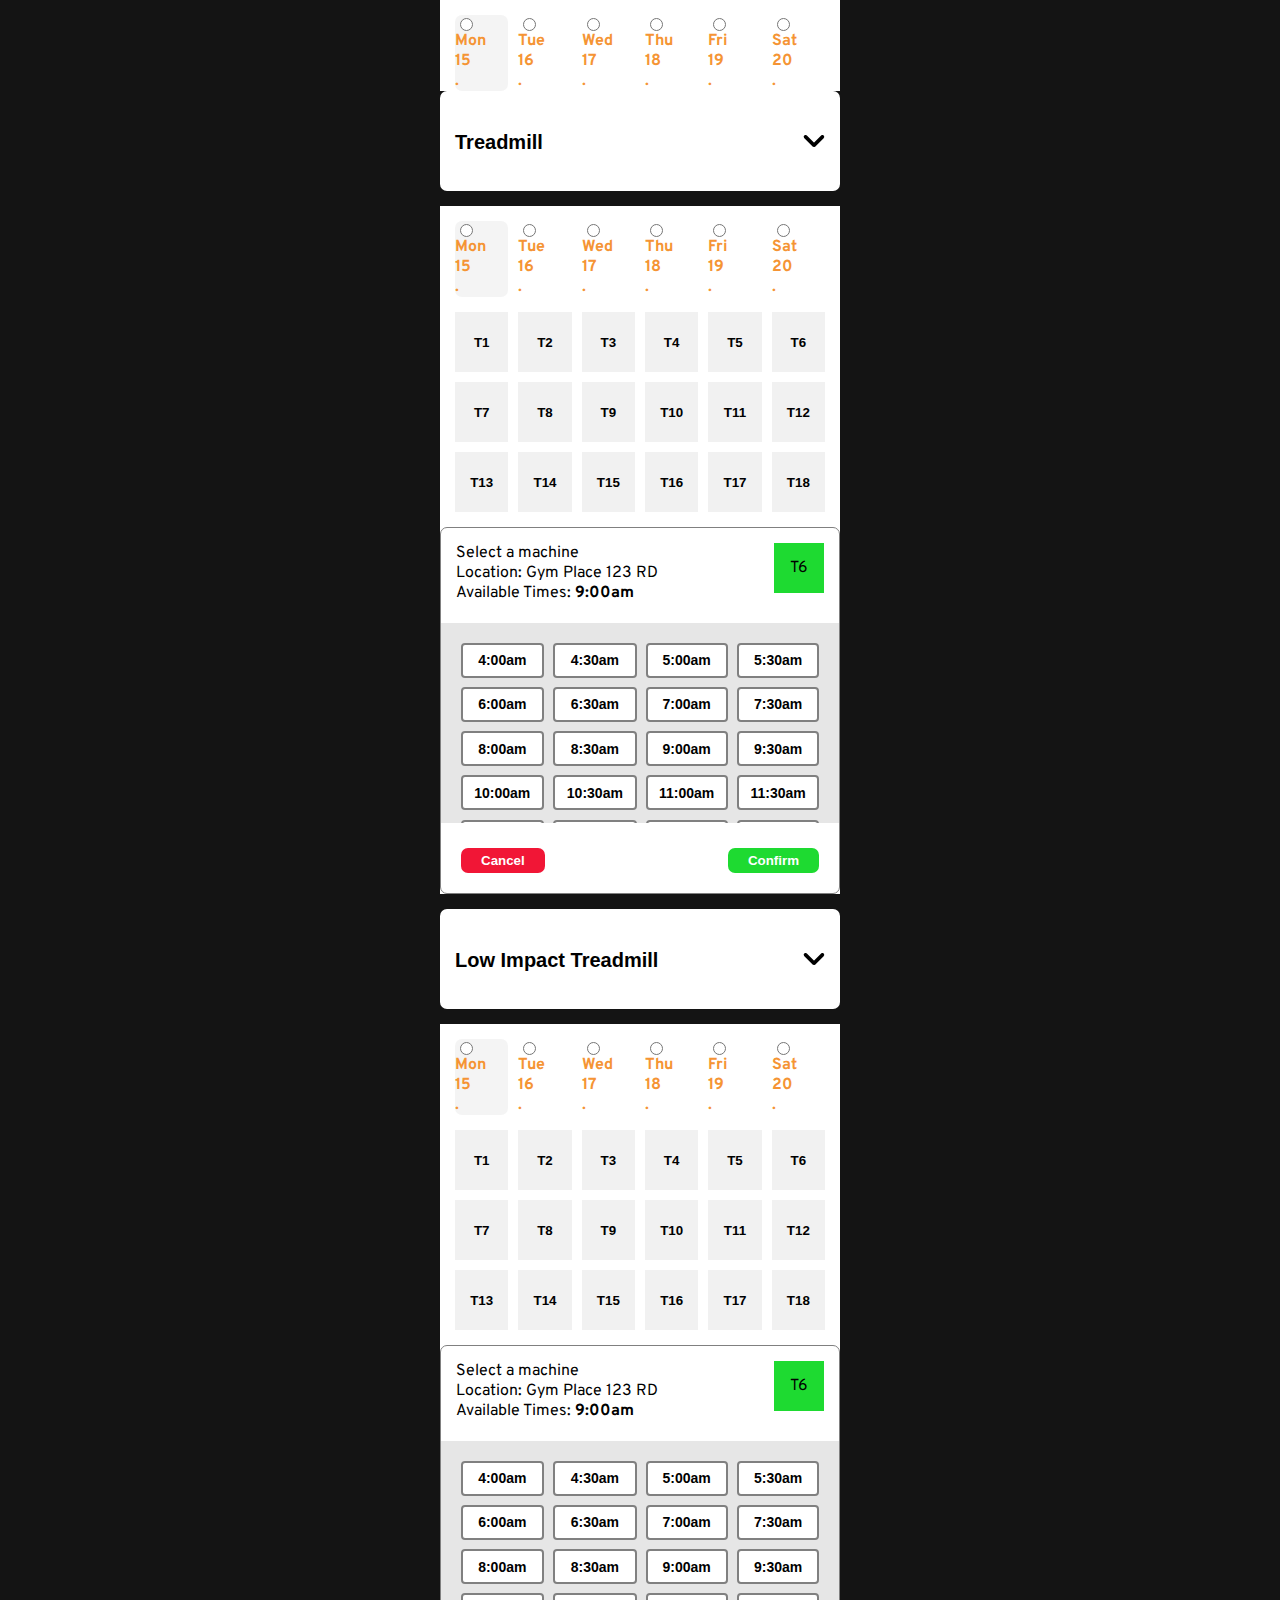
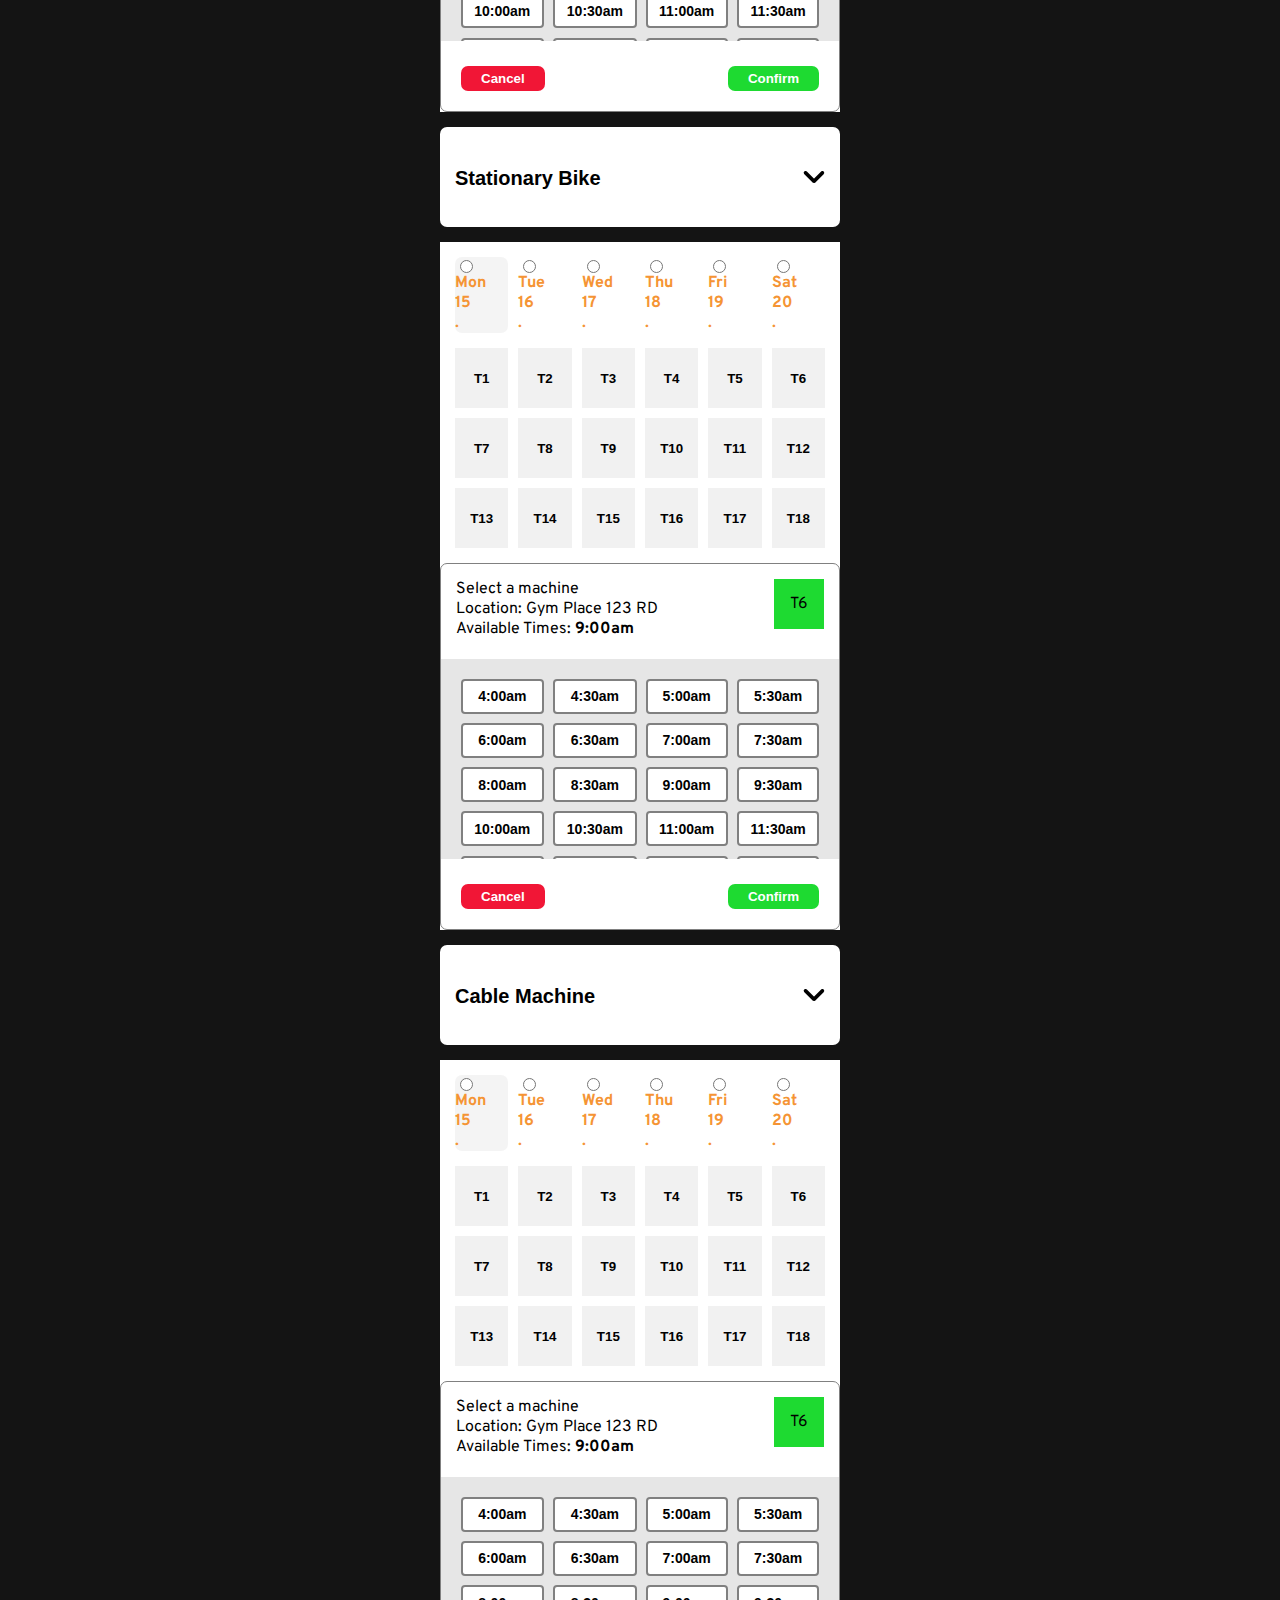
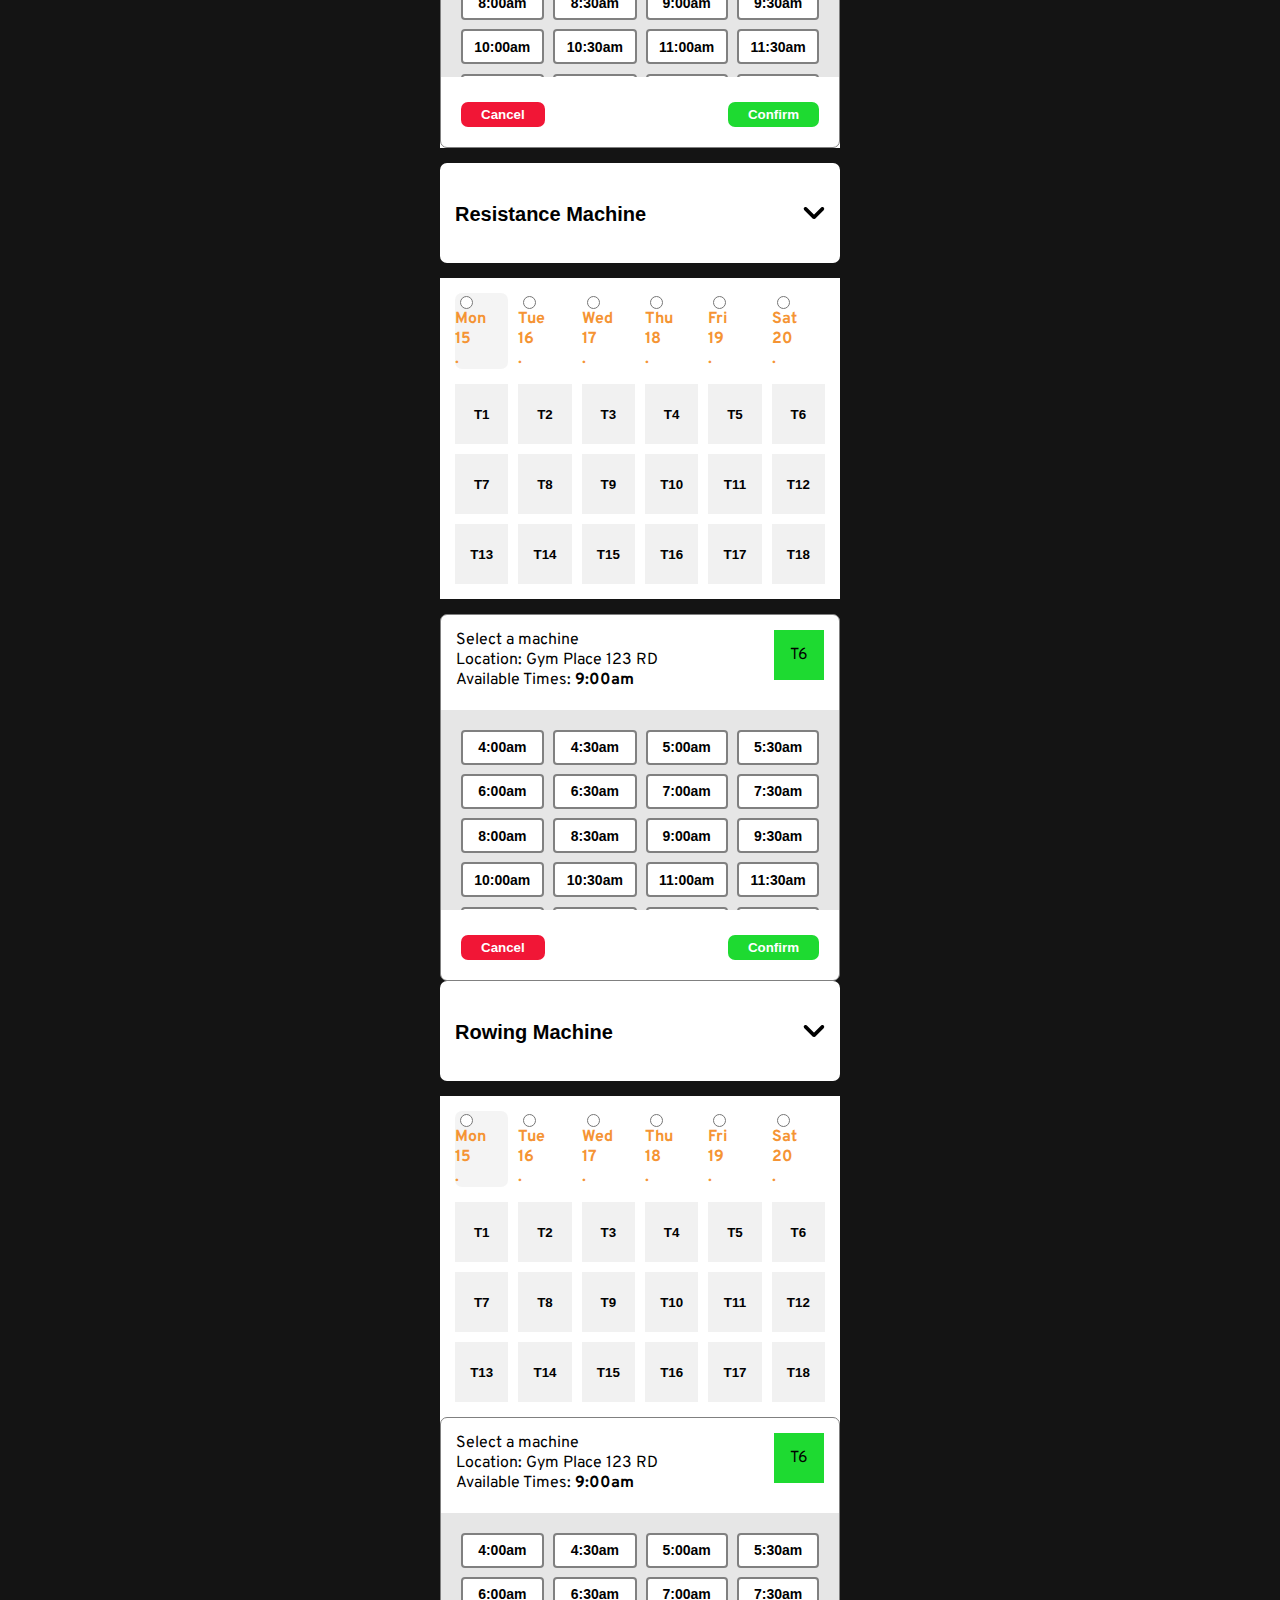
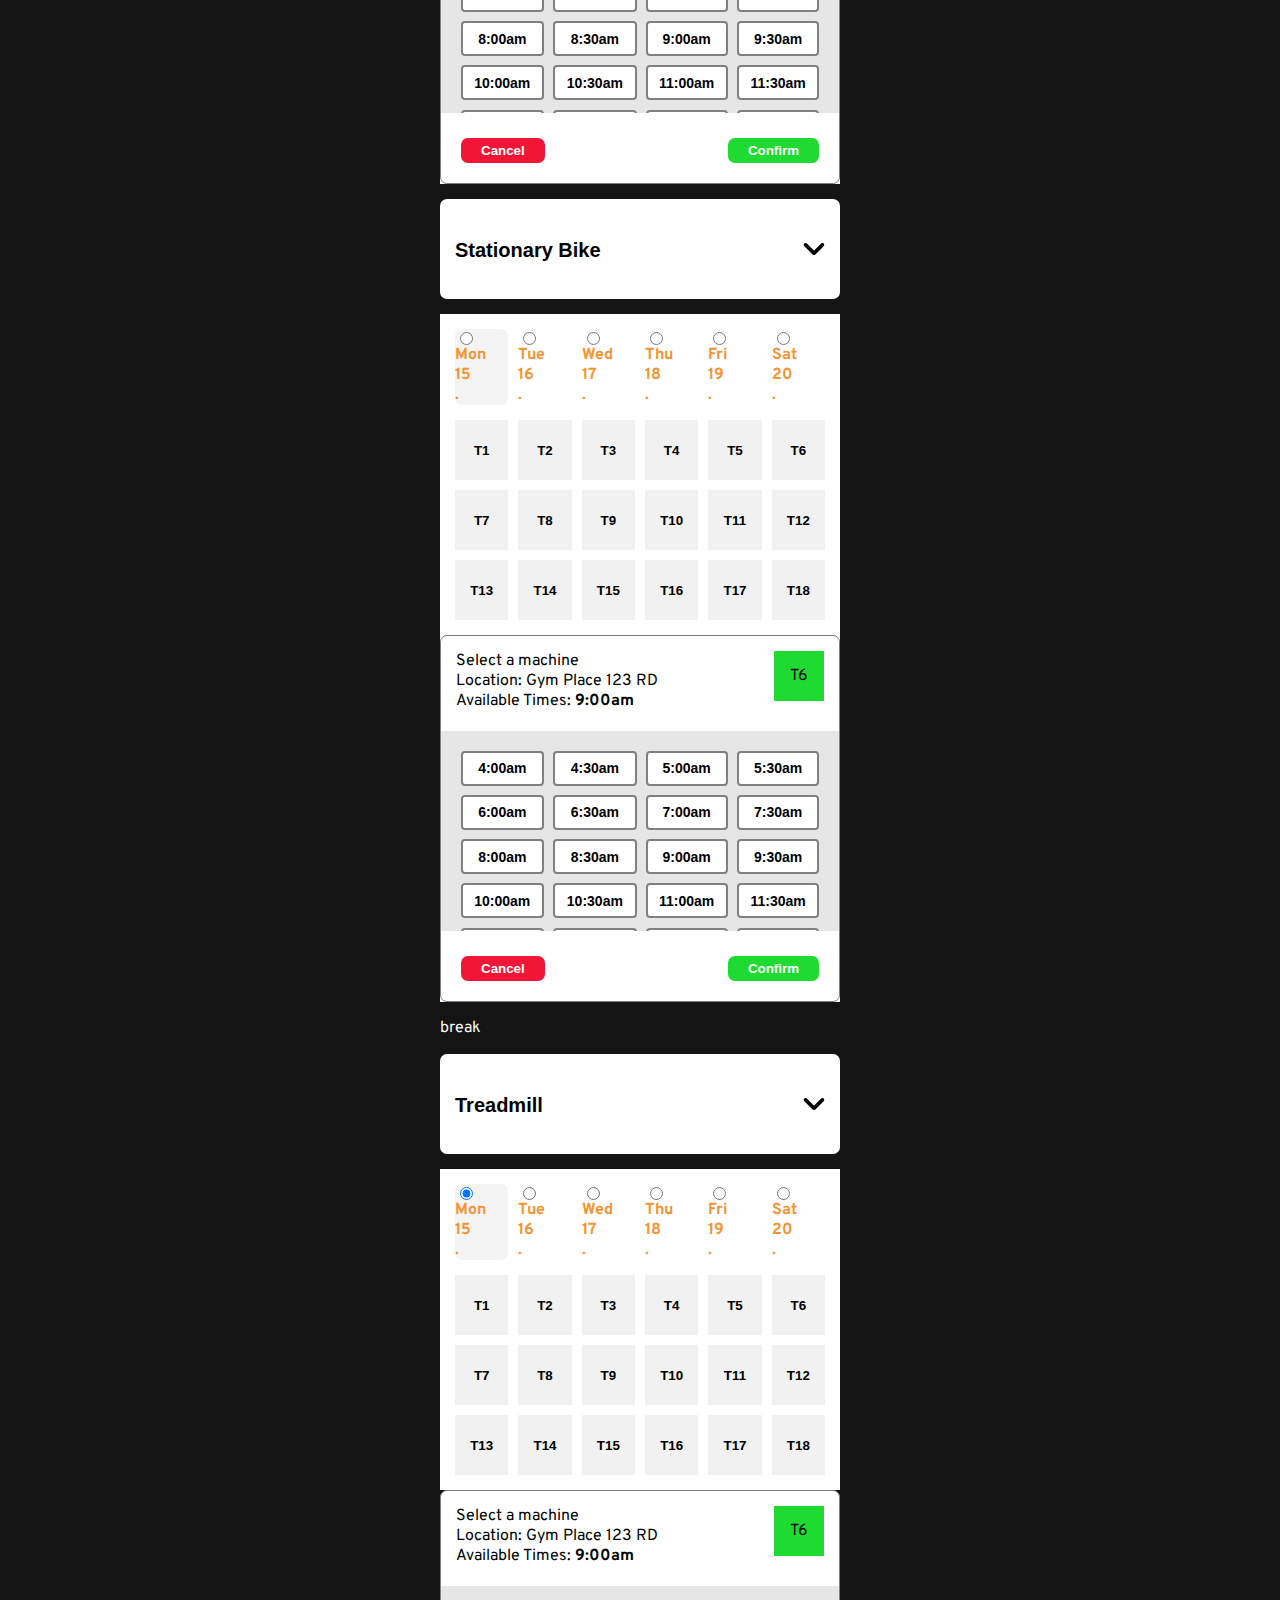
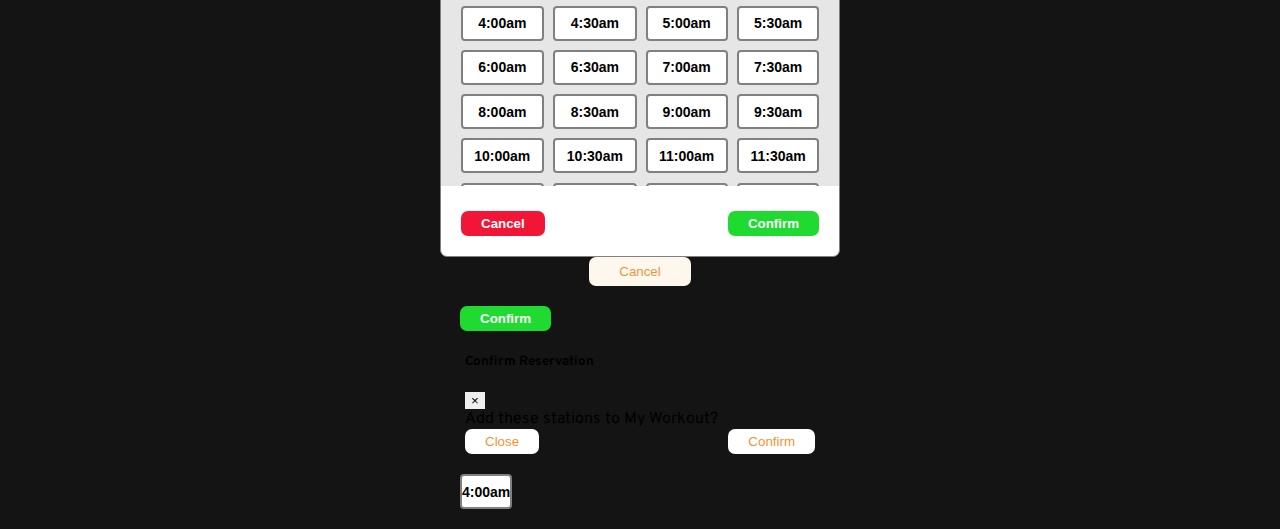
<file: html/test.html>
<html>
    <head>
<!--
        <link href="https://cdn.jsdelivr.net/npm/bootstrap@5.3.0-alpha1/dist/css/bootstrap.min.css" rel="stylesheet">
        <link href="https://getbootstrap.com/docs/5.3/assets/css/docs.css" rel="stylesheet">
        <script src="https://cdn.jsdelivr.net/npm/bootstrap@5.3.0-alpha1/dist/js/bootstrap.bundle.min.js"></script>
-->

        <link rel="stylesheet" href="https://cdn.jsdelivr.net/npm/bootstrap@4.1.3/dist/css/bootstrap.min.css" integrity="sha384-MCw98/SFnGE8fJT3GXwEOngsV7Zt27NXFoaoApmYm81iuXoPkFOJwJ8ERdknLPMO" crossorigin="anonymous">
        <script src="https://code.jquery.com/jquery-3.3.1.slim.min.js" integrity="sha384-q8i/X+965DzO0rT7abK41JStQIAqVgRVzpbzo5smXKp4YfRvH+8abtTE1Pi6jizo" crossorigin="anonymous"></script>
        <script src="https://cdn.jsdelivr.net/npm/popper.js@1.14.3/dist/umd/popper.min.js" integrity="sha384-ZMP7rVo3mIykV+2+9J3UJ46jBk0WLaUAdn689aCwoqbBJiSnjAK/l8WvCWPIPm49" crossorigin="anonymous"></script>
        <script src="https://cdn.jsdelivr.net/npm/bootstrap@4.1.3/dist/js/bootstrap.min.js" integrity="sha384-ChfqqxuZUCnJSK3+MXmPNIyE6ZbWh2IMqE241rYiqJxyMiZ6OW/JmZQ5stwEULTy" crossorigin="anonymous"></script>




        <link href="https://fonts.googleapis.com/css2?family=Overpass:ital,wght@0,100;0,200;0,300;0,400;0,500;0,600;0,700;0,800;0,900;1,100;1,200;1,300;1,400;1,500;1,600;1,700;1,800;1,900&display=swap" rel="stylesheet">
        <link rel="stylesheet" href="../css/style.css">
        <script src="https://ajax.googleapis.com/ajax/libs/jquery/3.6.3/jquery.min.js"></script>
    </head>
    <body>

        <div class="btn-group btn-group-toggle reserveDate" data-toggle="buttons">
            <label class="btn btn-secondary active date">
              <input type="radio" name="options" id="option1" autocomplete="off" checked>
              <div>Mon</div>
              <div>15</div>
              <div>.</div>
            </label>
            <label class="btn btn-secondary date">
              <input type="radio" name="options" id="option2" autocomplete="off">
              <div>Tue</div>
              <div>16</div>
              <div>.</div>
            </label>
            <label class="btn btn-secondary date">
              <input type="radio" name="options" id="option3" autocomplete="off">
              <div>Wed</div>
              <div>17</div>
              <div>.</div>
            </label>
            <label class="btn btn-secondary date">
                <input type="radio" name="options" id="option4" autocomplete="off">
                <div>Thu</div>
                <div>18</div>
                <div>.</div>
              </label>
              <label class="btn btn-secondary date">
                <input type="radio" name="options" id="option5" autocomplete="off">
                <div>Fri</div>
                <div>19</div>
                <div>.</div>
              </label>
              <label class="btn btn-secondary date">
                <input type="radio" name="options" id="option6" autocomplete="off">
                <div>Sat</div>
                <div>20</div>
                <div>.</div>
              </label>
          </div>

<!---->


        <div class="accordion" id="accordionExample">
<!--Treadmill--> 
            <div class="reserveList">
              <div class="reserveCard" id="headingOne">
                  <button class="btn reserveCollapse collapsed" type="button" data-toggle="collapse" data-target="#collapseOne" aria-expanded="false" aria-controls="collapseOne">
                    <h3>Treadmill</h3>
                        <div class="reservedSpot">
                            <div class="hiddenContent">9:00am</div>
                            <div class="reservedSpotNumber hiddenContent">T6</div>
                            <div class="reserveIcons">
                                <img src="../images/DropdownArrow.png" alt="">
                                <!--
                                <img src="../images/Uncheck.png" alt="">
                                <img src="../images/Check.png" alt="">
                                <img src="../images/Close.png" alt="">
                                -->
                            </div>
                        </div>
                  </button>
              </div>
              <div id="collapseOne" class="collapse" aria-labelledby="headingOne" data-parent="#accordionExample">
                <div class="card-body">
                    <div class="reserveContent">
                        <div class="btn-group btn-group-toggle reserveDate" data-toggle="buttons">
                            <label class="btn btn-secondary active date">
                              <input type="radio" name="options" id="option1" autocomplete="off" checked>
                              <div>Mon</div>
                              <div>15</div>
                              <div>.</div>
                            </label>
                            <label class="btn btn-secondary date">
                              <input type="radio" name="options" id="option2" autocomplete="off">
                              <div>Tue</div>
                              <div>16</div>
                              <div>.</div>
                            </label>
                            <label class="btn btn-secondary date">
                              <input type="radio" name="options" id="option3" autocomplete="off">
                              <div>Wed</div>
                              <div>17</div>
                              <div>.</div>
                            </label>
                            <label class="btn btn-secondary date">
                                <input type="radio" name="options" id="option4" autocomplete="off">
                                <div>Thu</div>
                                <div>18</div>
                                <div>.</div>
                              </label>
                              <label class="btn btn-secondary date">
                                <input type="radio" name="options" id="option5" autocomplete="off">
                                <div>Fri</div>
                                <div>19</div>
                                <div>.</div>
                              </label>
                              <label class="btn btn-secondary date">
                                <input type="radio" name="options" id="option6" autocomplete="off">
                                <div>Sat</div>
                                <div>20</div>
                                <div>.</div>
                              </label>
                          </div>
                        <div class="reserveSpotGrid">
                            <div class="spotGridContainer">
                                <button type="button" class="btn btn-primary spot" data-toggle="button" aria-pressed="false" autocomplete="off">
                                    T1
                                </button>
                                <button type="button" class="btn btn-primary spot" data-toggle="button" aria-pressed="false" autocomplete="off">
                                    T2
                                </button>
                                <button type="button" class="btn btn-primary spot" data-toggle="button" aria-pressed="false" autocomplete="off">
                                    T3
                                </button>
                                <button type="button" class="btn btn-primary spot" data-toggle="button" aria-pressed="false" autocomplete="off">
                                    T4
                                </button>
                                <button type="button" class="btn btn-primary spot" data-toggle="button" aria-pressed="false" autocomplete="off">
                                    T5
                                </button>
                                <button type="button" class="btn btn-primary spot" data-toggle="button" aria-pressed="false" autocomplete="off">
                                    T6
                                </button>
                                <button type="button" class="btn btn-primary spot" data-toggle="button" aria-pressed="false" autocomplete="off">
                                    T7
                                </button>
                                <button type="button" class="btn btn-primary spot" data-toggle="button" aria-pressed="false" autocomplete="off">
                                    T8
                                </button>
                                <button type="button" class="btn btn-primary spot" data-toggle="button" aria-pressed="false" autocomplete="off">
                                    T9
                                </button>
                                <button type="button" class="btn btn-primary spot" data-toggle="button" aria-pressed="false" autocomplete="off">
                                    T10
                                </button>
                                <button type="button" class="btn btn-primary spot" data-toggle="button" aria-pressed="false" autocomplete="off">
                                    T11
                                </button>
                                <button type="button" class="btn btn-primary spot" data-toggle="button" aria-pressed="false" autocomplete="off">
                                    T12
                                </button>
                                <button type="button" class="btn btn-primary spot" data-toggle="button" aria-pressed="false" autocomplete="off">
                                    T13
                                </button>
                                <button type="button" class="btn btn-primary spot" data-toggle="button" aria-pressed="false" autocomplete="off">
                                    T14
                                </button>
                                <button type="button" class="btn btn-primary spot" data-toggle="button" aria-pressed="false" autocomplete="off">
                                    T15
                                </button>
                                <button type="button" class="btn btn-primary spot" data-toggle="button" aria-pressed="false" autocomplete="off">
                                    T16
                                </button>
                                <button type="button" class="btn btn-primary spot" data-toggle="button" aria-pressed="false" autocomplete="off">
                                    T17
                                </button>
                                <button type="button" class="btn btn-primary spot" data-toggle="button" aria-pressed="false" autocomplete="off">
                                    T18
                                </button>
                            </div>
                        </div>
                        <div class="reserveTime">
                            <div class="reserveTimeInfo">
                                <div class="timeLeft">
                                    <div>Select a machine</div>
                                    <div>Location: Gym Place 123 RD</div>
                                    <div>Available Times: <span><b>9:00am</b></span></div>
                                </div>
                                <div class="timeRight" >
                                    <div class="spotNumber">T6</div>
                                </div> 
                            </div>
                            <div class="reserveTimeGrid">
                                <div class="timeGridContainer">
                                        <button type="button" class="btn btn-primary timeButton" data-toggle="button" aria-pressed="false" autocomplete="off">
                                            4:00am
                                        </button>
                                        <button type="button" class="btn btn-primary timeButton" data-toggle="button" aria-pressed="false" autocomplete="off">
                                            4:30am
                                        </button>
                                        <button type="button" class="btn btn-primary timeButton" data-toggle="button" aria-pressed="false" autocomplete="off">
                                            5:00am
                                        </button>
                                        <button type="button" class="btn btn-primary timeButton" data-toggle="button" aria-pressed="false" autocomplete="off">
                                            5:30am
                                        </button>
                                        <button type="button" class="btn btn-primary timeButton" data-toggle="button" aria-pressed="false" autocomplete="off">
                                            6:00am
                                        </button>
                                        <button type="button" class="btn btn-primary timeButton" data-toggle="button" aria-pressed="false" autocomplete="off">
                                            6:30am
                                        </button>
                                        <button type="button" class="btn btn-primary timeButton" data-toggle="button" aria-pressed="false" autocomplete="off">
                                            7:00am
                                        </button>
                                        <button type="button" class="btn btn-primary timeButton" data-toggle="button" aria-pressed="false" autocomplete="off">
                                            7:30am
                                        </button>
                                        <button type="button" class="btn btn-primary timeButton" data-toggle="button" aria-pressed="false" autocomplete="off">
                                            8:00am
                                        </button>
                                        <button type="button" class="btn btn-primary timeButton" data-toggle="button" aria-pressed="false" autocomplete="off">
                                            8:30am
                                        </button>
                                        <button type="button" class="btn btn-primary timeButton" data-toggle="button" aria-pressed="false" autocomplete="off">
                                            9:00am
                                        </button>
                                        <button type="button" class="btn btn-primary timeButton" data-toggle="button" aria-pressed="false" autocomplete="off">
                                            9:30am
                                        </button>
                                        <button type="button" class="btn btn-primary timeButton" data-toggle="button" aria-pressed="false" autocomplete="off">
                                            10:00am
                                        </button>
                                        <button type="button" class="btn btn-primary timeButton" data-toggle="button" aria-pressed="false" autocomplete="off">
                                            10:30am
                                        </button>
                                        <button type="button" class="btn btn-primary timeButton" data-toggle="button" aria-pressed="false" autocomplete="off">
                                            11:00am
                                        </button>
                                        <button type="button" class="btn btn-primary timeButton" data-toggle="button" aria-pressed="false" autocomplete="off">
                                            11:30am
                                        </button>
                                        <button type="button" class="btn btn-primary timeButton" data-toggle="button" aria-pressed="false" autocomplete="off">
                                            12:00pm
                                        </button>
                                        <button type="button" class="btn btn-primary timeButton" data-toggle="button" aria-pressed="false" autocomplete="off">
                                            12:30pm
                                        </button>
                                        <button type="button" class="btn btn-primary timeButton" data-toggle="button" aria-pressed="false" autocomplete="off">
                                            1:00pm
                                        </button>
                                        <button type="button" class="btn btn-primary timeButton" data-toggle="button" aria-pressed="false" autocomplete="off">
                                            1:30pm
                                        </button>
                                        <button type="button" class="btn btn-primary timeButton" data-toggle="button" aria-pressed="false" autocomplete="off">
                                            2:00pm
                                        </button>
                                        <button type="button" class="btn btn-primary timeButton" data-toggle="button" aria-pressed="false" autocomplete="off">
                                            2:30pm
                                        </button>
                                        <button type="button" class="btn btn-primary timeButton" data-toggle="button" aria-pressed="false" autocomplete="off">
                                            3:00am
                                        </button>
                                        <button type="button" class="btn btn-primary timeButton" data-toggle="button" aria-pressed="false" autocomplete="off">
                                            3:30pm
                                        </button>
                                        <button type="button" class="btn btn-primary timeButton" data-toggle="button" aria-pressed="false" autocomplete="off">
                                            4:00pm
                                        </button>
                                        <button type="button" class="btn btn-primary timeButton" data-toggle="button" aria-pressed="false" autocomplete="off">
                                            5:00pm
                                        </button>
                                        <button type="button" class="btn btn-primary timeButton" data-toggle="button" aria-pressed="false" autocomplete="off">
                                            5:30pm
                                        </button>
                                        <button type="button" class="btn btn-primary timeButton" data-toggle="button" aria-pressed="false" autocomplete="off">
                                            6:00am
                                        </button>
                                        <button type="button" class="btn btn-primary timeButton" data-toggle="button" aria-pressed="false" autocomplete="off">
                                            6:30pm
                                        </button>
                                        <button type="button" class="btn btn-primary timeButton" data-toggle="button" aria-pressed="false" autocomplete="off">
                                            7:00pm
                                        </button>
                                        <button type="button" class="btn btn-primary timeButton" data-toggle="button" aria-pressed="false" autocomplete="off">
                                            7:30pm
                                        </button>
                                        <button type="button" class="btn btn-primary timeButton" data-toggle="button" aria-pressed="false" autocomplete="off">
                                            8:00am
                                        </button>
                                        <button type="button" class="btn btn-primary timeButton" data-toggle="button" aria-pressed="false" autocomplete="off">
                                            8:30pm
                                        </button>
                                        <button type="button" class="btn btn-primary timeButton" data-toggle="button" aria-pressed="false" autocomplete="off">
                                            9:00pm
                                        </button>
                                        <button type="button" class="btn btn-primary timeButton" data-toggle="button" aria-pressed="false" autocomplete="off">
                                            9:30pm
                                        </button>
                                        <button type="button" class="btn btn-primary timeButton" data-toggle="button" aria-pressed="false" autocomplete="off">
                                            10:00am
                                        </button>
                                        <button type="button" class="btn btn-primary timeButton" data-toggle="button" aria-pressed="false" autocomplete="off">
                                            10:30pm
                                        </button>
                                        <button type="button" class="btn btn-primary timeButton" data-toggle="button" aria-pressed="false" autocomplete="off">
                                            11:00pm
                                        </button>
                                        
                                </div>
                            </div>
                            <div class="reserveConfirmation">
                                <button class="reserveCancel">Cancel</button>
                                <button type="button" class="reserveConfirm" data-toggle="modal" data-target="#confirmreservationModal">
                                    Confirm
                                </button>
                            </div>
            
                        </div>
                    </div>
                </div>
              </div>
            </div>

<!--Low Impact Treadmill--> 
            <div class="reserveList">
                <div class="reserveCard" id="headingTwo">
                    <button class="btn reserveCollapse collapsed" type="button" data-toggle="collapse" data-target="#collapseTwo" aria-expanded="false" aria-controls="collapseTwo">
                      <h3>Low Impact Treadmill</h3>
                        <div class="reservedSpot">
                            <div class="hiddenContent">9:00am</div>
                            <div class="reservedSpotNumber hiddenContent">T6</div>
                            <div class="reserveIcons">
                                <img src="../images/DropdownArrow.png" alt="">
                                <!--
                                <img src="../images/Uncheck.png" alt="">
                                <img src="../images/Check.png" alt="">
                                <img src="../images/Close.png" alt="">
                                -->
                            </div>
                        </div>
                    </button>
                </div>
              <div id="collapseTwo" class="collapse" aria-labelledby="headingTwo" data-parent="#accordionExample">
                <div class="card-body">
                    <div class="reserveContent">
                        <div class="btn-group btn-group-toggle reserveDate" data-toggle="buttons">
                            <label class="btn btn-secondary active date">
                              <input type="radio" name="options" id="option1" autocomplete="off" checked>
                              <div>Mon</div>
                              <div>15</div>
                              <div>.</div>
                            </label>
                            <label class="btn btn-secondary date">
                              <input type="radio" name="options" id="option2" autocomplete="off">
                              <div>Tue</div>
                              <div>16</div>
                              <div>.</div>
                            </label>
                            <label class="btn btn-secondary date">
                              <input type="radio" name="options" id="option3" autocomplete="off">
                              <div>Wed</div>
                              <div>17</div>
                              <div>.</div>
                            </label>
                            <label class="btn btn-secondary date">
                                <input type="radio" name="options" id="option4" autocomplete="off">
                                <div>Thu</div>
                                <div>18</div>
                                <div>.</div>
                              </label>
                              <label class="btn btn-secondary date">
                                <input type="radio" name="options" id="option5" autocomplete="off">
                                <div>Fri</div>
                                <div>19</div>
                                <div>.</div>
                              </label>
                              <label class="btn btn-secondary date">
                                <input type="radio" name="options" id="option6" autocomplete="off">
                                <div>Sat</div>
                                <div>20</div>
                                <div>.</div>
                              </label>
                          </div>
                        <div class="reserveSpotGrid">
                            <div class="spotGridContainer">
                                <button type="button" class="btn btn-primary spot" data-toggle="button" aria-pressed="false" autocomplete="off">
                                    T1
                                </button>
                                <button type="button" class="btn btn-primary spot" data-toggle="button" aria-pressed="false" autocomplete="off">
                                    T2
                                </button>
                                <button type="button" class="btn btn-primary spot" data-toggle="button" aria-pressed="false" autocomplete="off">
                                    T3
                                </button>
                                <button type="button" class="btn btn-primary spot" data-toggle="button" aria-pressed="false" autocomplete="off">
                                    T4
                                </button>
                                <button type="button" class="btn btn-primary spot" data-toggle="button" aria-pressed="false" autocomplete="off">
                                    T5
                                </button>
                                <button type="button" class="btn btn-primary spot" data-toggle="button" aria-pressed="false" autocomplete="off">
                                    T6
                                </button>
                                <button type="button" class="btn btn-primary spot" data-toggle="button" aria-pressed="false" autocomplete="off">
                                    T7
                                </button>
                                <button type="button" class="btn btn-primary spot" data-toggle="button" aria-pressed="false" autocomplete="off">
                                    T8
                                </button>
                                <button type="button" class="btn btn-primary spot" data-toggle="button" aria-pressed="false" autocomplete="off">
                                    T9
                                </button>
                                <button type="button" class="btn btn-primary spot" data-toggle="button" aria-pressed="false" autocomplete="off">
                                    T10
                                </button>
                                <button type="button" class="btn btn-primary spot" data-toggle="button" aria-pressed="false" autocomplete="off">
                                    T11
                                </button>
                                <button type="button" class="btn btn-primary spot" data-toggle="button" aria-pressed="false" autocomplete="off">
                                    T12
                                </button>
                                <button type="button" class="btn btn-primary spot" data-toggle="button" aria-pressed="false" autocomplete="off">
                                    T13
                                </button>
                                <button type="button" class="btn btn-primary spot" data-toggle="button" aria-pressed="false" autocomplete="off">
                                    T14
                                </button>
                                <button type="button" class="btn btn-primary spot" data-toggle="button" aria-pressed="false" autocomplete="off">
                                    T15
                                </button>
                                <button type="button" class="btn btn-primary spot" data-toggle="button" aria-pressed="false" autocomplete="off">
                                    T16
                                </button>
                                <button type="button" class="btn btn-primary spot" data-toggle="button" aria-pressed="false" autocomplete="off">
                                    T17
                                </button>
                                <button type="button" class="btn btn-primary spot" data-toggle="button" aria-pressed="false" autocomplete="off">
                                    T18
                                </button>
                            </div>
                        </div>
                        <div class="reserveTime">
                            <div class="reserveTimeInfo">
                                <div class="timeLeft">
                                    <div>Select a machine</div>
                                    <div>Location: Gym Place 123 RD</div>
                                    <div>Available Times: <span><b>9:00am</b></span></div>
                                </div>
                                <div class="timeRight" >
                                    <div class="spotNumber">T6</div>
                                </div> 
                            </div>
                            <div class="reserveTimeGrid">
                                <div class="timeGridContainer">
                                        <button type="button" class="btn btn-primary timeButton" data-toggle="button" aria-pressed="false" autocomplete="off">
                                            4:00am
                                        </button>
                                        <button type="button" class="btn btn-primary timeButton" data-toggle="button" aria-pressed="false" autocomplete="off">
                                            4:30am
                                        </button>
                                        <button type="button" class="btn btn-primary timeButton" data-toggle="button" aria-pressed="false" autocomplete="off">
                                            5:00am
                                        </button>
                                        <button type="button" class="btn btn-primary timeButton" data-toggle="button" aria-pressed="false" autocomplete="off">
                                            5:30am
                                        </button>
                                        <button type="button" class="btn btn-primary timeButton" data-toggle="button" aria-pressed="false" autocomplete="off">
                                            6:00am
                                        </button>
                                        <button type="button" class="btn btn-primary timeButton" data-toggle="button" aria-pressed="false" autocomplete="off">
                                            6:30am
                                        </button>
                                        <button type="button" class="btn btn-primary timeButton" data-toggle="button" aria-pressed="false" autocomplete="off">
                                            7:00am
                                        </button>
                                        <button type="button" class="btn btn-primary timeButton" data-toggle="button" aria-pressed="false" autocomplete="off">
                                            7:30am
                                        </button>
                                        <button type="button" class="btn btn-primary timeButton" data-toggle="button" aria-pressed="false" autocomplete="off">
                                            8:00am
                                        </button>
                                        <button type="button" class="btn btn-primary timeButton" data-toggle="button" aria-pressed="false" autocomplete="off">
                                            8:30am
                                        </button>
                                        <button type="button" class="btn btn-primary timeButton" data-toggle="button" aria-pressed="false" autocomplete="off">
                                            9:00am
                                        </button>
                                        <button type="button" class="btn btn-primary timeButton" data-toggle="button" aria-pressed="false" autocomplete="off">
                                            9:30am
                                        </button>
                                        <button type="button" class="btn btn-primary timeButton" data-toggle="button" aria-pressed="false" autocomplete="off">
                                            10:00am
                                        </button>
                                        <button type="button" class="btn btn-primary timeButton" data-toggle="button" aria-pressed="false" autocomplete="off">
                                            10:30am
                                        </button>
                                        <button type="button" class="btn btn-primary timeButton" data-toggle="button" aria-pressed="false" autocomplete="off">
                                            11:00am
                                        </button>
                                        <button type="button" class="btn btn-primary timeButton" data-toggle="button" aria-pressed="false" autocomplete="off">
                                            11:30am
                                        </button>
                                        <button type="button" class="btn btn-primary timeButton" data-toggle="button" aria-pressed="false" autocomplete="off">
                                            12:00pm
                                        </button>
                                        <button type="button" class="btn btn-primary timeButton" data-toggle="button" aria-pressed="false" autocomplete="off">
                                            12:30pm
                                        </button>
                                        <button type="button" class="btn btn-primary timeButton" data-toggle="button" aria-pressed="false" autocomplete="off">
                                            1:00pm
                                        </button>
                                        <button type="button" class="btn btn-primary timeButton" data-toggle="button" aria-pressed="false" autocomplete="off">
                                            1:30pm
                                        </button>
                                        <button type="button" class="btn btn-primary timeButton" data-toggle="button" aria-pressed="false" autocomplete="off">
                                            2:00pm
                                        </button>
                                        <button type="button" class="btn btn-primary timeButton" data-toggle="button" aria-pressed="false" autocomplete="off">
                                            2:30pm
                                        </button>
                                        <button type="button" class="btn btn-primary timeButton" data-toggle="button" aria-pressed="false" autocomplete="off">
                                            3:00am
                                        </button>
                                        <button type="button" class="btn btn-primary timeButton" data-toggle="button" aria-pressed="false" autocomplete="off">
                                            3:30pm
                                        </button>
                                        <button type="button" class="btn btn-primary timeButton" data-toggle="button" aria-pressed="false" autocomplete="off">
                                            4:00pm
                                        </button>
                                        <button type="button" class="btn btn-primary timeButton" data-toggle="button" aria-pressed="false" autocomplete="off">
                                            5:00pm
                                        </button>
                                        <button type="button" class="btn btn-primary timeButton" data-toggle="button" aria-pressed="false" autocomplete="off">
                                            5:30pm
                                        </button>
                                        <button type="button" class="btn btn-primary timeButton" data-toggle="button" aria-pressed="false" autocomplete="off">
                                            6:00am
                                        </button>
                                        <button type="button" class="btn btn-primary timeButton" data-toggle="button" aria-pressed="false" autocomplete="off">
                                            6:30pm
                                        </button>
                                        <button type="button" class="btn btn-primary timeButton" data-toggle="button" aria-pressed="false" autocomplete="off">
                                            7:00pm
                                        </button>
                                        <button type="button" class="btn btn-primary timeButton" data-toggle="button" aria-pressed="false" autocomplete="off">
                                            7:30pm
                                        </button>
                                        <button type="button" class="btn btn-primary timeButton" data-toggle="button" aria-pressed="false" autocomplete="off">
                                            8:00am
                                        </button>
                                        <button type="button" class="btn btn-primary timeButton" data-toggle="button" aria-pressed="false" autocomplete="off">
                                            8:30pm
                                        </button>
                                        <button type="button" class="btn btn-primary timeButton" data-toggle="button" aria-pressed="false" autocomplete="off">
                                            9:00pm
                                        </button>
                                        <button type="button" class="btn btn-primary timeButton" data-toggle="button" aria-pressed="false" autocomplete="off">
                                            9:30pm
                                        </button>
                                        <button type="button" class="btn btn-primary timeButton" data-toggle="button" aria-pressed="false" autocomplete="off">
                                            10:00am
                                        </button>
                                        <button type="button" class="btn btn-primary timeButton" data-toggle="button" aria-pressed="false" autocomplete="off">
                                            10:30pm
                                        </button>
                                        <button type="button" class="btn btn-primary timeButton" data-toggle="button" aria-pressed="false" autocomplete="off">
                                            11:00pm
                                        </button>
                                        
                                </div>
                            </div>
                            <div class="reserveConfirmation">
                                <button class="reserveCancel">Cancel</button>
                                <button type="button" class="reserveConfirm" data-toggle="modal" data-target="#confirmreservationModal">
                                    Confirm
                                </button>
                            </div>
            
                        </div>
                    </div>
                </div>
              </div>
            </div>

<!--Stationary Bike-->
            <div class="reserveList">
              <div class="reserveCard" id="headingThree">
                  <button class="btn reserveCollapse collapsed" type="button" data-toggle="collapse" data-target="#collapseThree" aria-expanded="false" aria-controls="collapseThree">
                    <h3>Stationary Bike</h3>
                        <div class="reservedSpot">
                            <div class="hiddenContent">9:00am</div>
                            <div class="reservedSpotNumber hiddenContent">T6</div>
                            <div class="reserveIcons">
                                <img src="../images/DropdownArrow.png" alt="">
                                <!--
                                <img src="../images/Uncheck.png" alt="">
                                <img src="../images/Check.png" alt="">
                                <img src="../images/Close.png" alt="">
                                -->
                            </div>
                        </div>
                  </button>
              </div>
              <div id="collapseThree" class="collapse" aria-labelledby="headingThree" data-parent="#accordionExample">
                <div class="card-body">
                    <div class="reserveContent">
                        <div class="btn-group btn-group-toggle reserveDate" data-toggle="buttons">
                            <label class="btn btn-secondary active date">
                              <input type="radio" name="options" id="option1" autocomplete="off" checked>
                              <div>Mon</div>
                              <div>15</div>
                              <div>.</div>
                            </label>
                            <label class="btn btn-secondary date">
                              <input type="radio" name="options" id="option2" autocomplete="off">
                              <div>Tue</div>
                              <div>16</div>
                              <div>.</div>
                            </label>
                            <label class="btn btn-secondary date">
                              <input type="radio" name="options" id="option3" autocomplete="off">
                              <div>Wed</div>
                              <div>17</div>
                              <div>.</div>
                            </label>
                            <label class="btn btn-secondary date">
                                <input type="radio" name="options" id="option4" autocomplete="off">
                                <div>Thu</div>
                                <div>18</div>
                                <div>.</div>
                              </label>
                              <label class="btn btn-secondary date">
                                <input type="radio" name="options" id="option5" autocomplete="off">
                                <div>Fri</div>
                                <div>19</div>
                                <div>.</div>
                              </label>
                              <label class="btn btn-secondary date">
                                <input type="radio" name="options" id="option6" autocomplete="off">
                                <div>Sat</div>
                                <div>20</div>
                                <div>.</div>
                              </label>
                          </div>
                        <div class="reserveSpotGrid">
                            <div class="spotGridContainer">
                                <button type="button" class="btn btn-primary spot" data-toggle="button" aria-pressed="false" autocomplete="off">
                                    T1
                                </button>
                                <button type="button" class="btn btn-primary spot" data-toggle="button" aria-pressed="false" autocomplete="off">
                                    T2
                                </button>
                                <button type="button" class="btn btn-primary spot" data-toggle="button" aria-pressed="false" autocomplete="off">
                                    T3
                                </button>
                                <button type="button" class="btn btn-primary spot" data-toggle="button" aria-pressed="false" autocomplete="off">
                                    T4
                                </button>
                                <button type="button" class="btn btn-primary spot" data-toggle="button" aria-pressed="false" autocomplete="off">
                                    T5
                                </button>
                                <button type="button" class="btn btn-primary spot" data-toggle="button" aria-pressed="false" autocomplete="off">
                                    T6
                                </button>
                                <button type="button" class="btn btn-primary spot" data-toggle="button" aria-pressed="false" autocomplete="off">
                                    T7
                                </button>
                                <button type="button" class="btn btn-primary spot" data-toggle="button" aria-pressed="false" autocomplete="off">
                                    T8
                                </button>
                                <button type="button" class="btn btn-primary spot" data-toggle="button" aria-pressed="false" autocomplete="off">
                                    T9
                                </button>
                                <button type="button" class="btn btn-primary spot" data-toggle="button" aria-pressed="false" autocomplete="off">
                                    T10
                                </button>
                                <button type="button" class="btn btn-primary spot" data-toggle="button" aria-pressed="false" autocomplete="off">
                                    T11
                                </button>
                                <button type="button" class="btn btn-primary spot" data-toggle="button" aria-pressed="false" autocomplete="off">
                                    T12
                                </button>
                                <button type="button" class="btn btn-primary spot" data-toggle="button" aria-pressed="false" autocomplete="off">
                                    T13
                                </button>
                                <button type="button" class="btn btn-primary spot" data-toggle="button" aria-pressed="false" autocomplete="off">
                                    T14
                                </button>
                                <button type="button" class="btn btn-primary spot" data-toggle="button" aria-pressed="false" autocomplete="off">
                                    T15
                                </button>
                                <button type="button" class="btn btn-primary spot" data-toggle="button" aria-pressed="false" autocomplete="off">
                                    T16
                                </button>
                                <button type="button" class="btn btn-primary spot" data-toggle="button" aria-pressed="false" autocomplete="off">
                                    T17
                                </button>
                                <button type="button" class="btn btn-primary spot" data-toggle="button" aria-pressed="false" autocomplete="off">
                                    T18
                                </button>
                            </div>
                        </div>
                        <div class="reserveTime">
                            <div class="reserveTimeInfo">
                                <div class="timeLeft">
                                    <div>Select a machine</div>
                                    <div>Location: Gym Place 123 RD</div>
                                    <div>Available Times: <span><b>9:00am</b></span></div>
                                </div>
                                <div class="timeRight" >
                                    <div class="spotNumber">T6</div>
                                </div> 
                            </div>
                            <div class="reserveTimeGrid">
                                <div class="timeGridContainer">
                                        <button type="button" class="btn btn-primary timeButton" data-toggle="button" aria-pressed="false" autocomplete="off">
                                            4:00am
                                        </button>
                                        <button type="button" class="btn btn-primary timeButton" data-toggle="button" aria-pressed="false" autocomplete="off">
                                            4:30am
                                        </button>
                                        <button type="button" class="btn btn-primary timeButton" data-toggle="button" aria-pressed="false" autocomplete="off">
                                            5:00am
                                        </button>
                                        <button type="button" class="btn btn-primary timeButton" data-toggle="button" aria-pressed="false" autocomplete="off">
                                            5:30am
                                        </button>
                                        <button type="button" class="btn btn-primary timeButton" data-toggle="button" aria-pressed="false" autocomplete="off">
                                            6:00am
                                        </button>
                                        <button type="button" class="btn btn-primary timeButton" data-toggle="button" aria-pressed="false" autocomplete="off">
                                            6:30am
                                        </button>
                                        <button type="button" class="btn btn-primary timeButton" data-toggle="button" aria-pressed="false" autocomplete="off">
                                            7:00am
                                        </button>
                                        <button type="button" class="btn btn-primary timeButton" data-toggle="button" aria-pressed="false" autocomplete="off">
                                            7:30am
                                        </button>
                                        <button type="button" class="btn btn-primary timeButton" data-toggle="button" aria-pressed="false" autocomplete="off">
                                            8:00am
                                        </button>
                                        <button type="button" class="btn btn-primary timeButton" data-toggle="button" aria-pressed="false" autocomplete="off">
                                            8:30am
                                        </button>
                                        <button type="button" class="btn btn-primary timeButton" data-toggle="button" aria-pressed="false" autocomplete="off">
                                            9:00am
                                        </button>
                                        <button type="button" class="btn btn-primary timeButton" data-toggle="button" aria-pressed="false" autocomplete="off">
                                            9:30am
                                        </button>
                                        <button type="button" class="btn btn-primary timeButton" data-toggle="button" aria-pressed="false" autocomplete="off">
                                            10:00am
                                        </button>
                                        <button type="button" class="btn btn-primary timeButton" data-toggle="button" aria-pressed="false" autocomplete="off">
                                            10:30am
                                        </button>
                                        <button type="button" class="btn btn-primary timeButton" data-toggle="button" aria-pressed="false" autocomplete="off">
                                            11:00am
                                        </button>
                                        <button type="button" class="btn btn-primary timeButton" data-toggle="button" aria-pressed="false" autocomplete="off">
                                            11:30am
                                        </button>
                                        <button type="button" class="btn btn-primary timeButton" data-toggle="button" aria-pressed="false" autocomplete="off">
                                            12:00pm
                                        </button>
                                        <button type="button" class="btn btn-primary timeButton" data-toggle="button" aria-pressed="false" autocomplete="off">
                                            12:30pm
                                        </button>
                                        <button type="button" class="btn btn-primary timeButton" data-toggle="button" aria-pressed="false" autocomplete="off">
                                            1:00pm
                                        </button>
                                        <button type="button" class="btn btn-primary timeButton" data-toggle="button" aria-pressed="false" autocomplete="off">
                                            1:30pm
                                        </button>
                                        <button type="button" class="btn btn-primary timeButton" data-toggle="button" aria-pressed="false" autocomplete="off">
                                            2:00pm
                                        </button>
                                        <button type="button" class="btn btn-primary timeButton" data-toggle="button" aria-pressed="false" autocomplete="off">
                                            2:30pm
                                        </button>
                                        <button type="button" class="btn btn-primary timeButton" data-toggle="button" aria-pressed="false" autocomplete="off">
                                            3:00am
                                        </button>
                                        <button type="button" class="btn btn-primary timeButton" data-toggle="button" aria-pressed="false" autocomplete="off">
                                            3:30pm
                                        </button>
                                        <button type="button" class="btn btn-primary timeButton" data-toggle="button" aria-pressed="false" autocomplete="off">
                                            4:00pm
                                        </button>
                                        <button type="button" class="btn btn-primary timeButton" data-toggle="button" aria-pressed="false" autocomplete="off">
                                            5:00pm
                                        </button>
                                        <button type="button" class="btn btn-primary timeButton" data-toggle="button" aria-pressed="false" autocomplete="off">
                                            5:30pm
                                        </button>
                                        <button type="button" class="btn btn-primary timeButton" data-toggle="button" aria-pressed="false" autocomplete="off">
                                            6:00am
                                        </button>
                                        <button type="button" class="btn btn-primary timeButton" data-toggle="button" aria-pressed="false" autocomplete="off">
                                            6:30pm
                                        </button>
                                        <button type="button" class="btn btn-primary timeButton" data-toggle="button" aria-pressed="false" autocomplete="off">
                                            7:00pm
                                        </button>
                                        <button type="button" class="btn btn-primary timeButton" data-toggle="button" aria-pressed="false" autocomplete="off">
                                            7:30pm
                                        </button>
                                        <button type="button" class="btn btn-primary timeButton" data-toggle="button" aria-pressed="false" autocomplete="off">
                                            8:00am
                                        </button>
                                        <button type="button" class="btn btn-primary timeButton" data-toggle="button" aria-pressed="false" autocomplete="off">
                                            8:30pm
                                        </button>
                                        <button type="button" class="btn btn-primary timeButton" data-toggle="button" aria-pressed="false" autocomplete="off">
                                            9:00pm
                                        </button>
                                        <button type="button" class="btn btn-primary timeButton" data-toggle="button" aria-pressed="false" autocomplete="off">
                                            9:30pm
                                        </button>
                                        <button type="button" class="btn btn-primary timeButton" data-toggle="button" aria-pressed="false" autocomplete="off">
                                            10:00am
                                        </button>
                                        <button type="button" class="btn btn-primary timeButton" data-toggle="button" aria-pressed="false" autocomplete="off">
                                            10:30pm
                                        </button>
                                        <button type="button" class="btn btn-primary timeButton" data-toggle="button" aria-pressed="false" autocomplete="off">
                                            11:00pm
                                        </button>
                                        
                                </div>
                            </div>
                            <div class="reserveConfirmation">
                                <button class="reserveCancel">Cancel</button>
                                <button type="button" class="reserveConfirm" data-toggle="modal" data-target="#confirmreservationModal">
                                    Confirm
                                </button>
                            </div>
            
                        </div> 
                    </div>
                </div>
              </div>
            </div>

<!--Cable Machine-->
            <div class="reserveList">
                <div class="reserveCard" id="headingFour">
                    <button class="btn reserveCollapse collapsed" type="button" data-toggle="collapse" data-target="#collapseFour" aria-expanded="false" aria-controls="collapseFour">
                      <h3>Cable Machine</h3>
                        <div class="reservedSpot">
                            <div class="hiddenContent">9:00am</div>
                            <div class="reservedSpotNumber hiddenContent">T6</div>
                            <div class="reserveIcons">
                                <img src="../images/DropdownArrow.png" alt="">
                                <!--
                                <img src="../images/Uncheck.png" alt="">
                                <img src="../images/Check.png" alt="">
                                <img src="../images/Close.png" alt="">
                                -->
                            </div>
                        </div>
                    </button>
                </div>
                <div id="collapseFour" class="collapse" aria-labelledby="headingFour" data-parent="#accordionExample">
                  <div class="card-body">
                      <div class="reserveContent">
                        <div class="btn-group btn-group-toggle reserveDate" data-toggle="buttons">
                            <label class="btn btn-secondary active date">
                              <input type="radio" name="options" id="option1" autocomplete="off" checked>
                              <div>Mon</div>
                              <div>15</div>
                              <div>.</div>
                            </label>
                            <label class="btn btn-secondary date">
                              <input type="radio" name="options" id="option2" autocomplete="off">
                              <div>Tue</div>
                              <div>16</div>
                              <div>.</div>
                            </label>
                            <label class="btn btn-secondary date">
                              <input type="radio" name="options" id="option3" autocomplete="off">
                              <div>Wed</div>
                              <div>17</div>
                              <div>.</div>
                            </label>
                            <label class="btn btn-secondary date">
                                <input type="radio" name="options" id="option4" autocomplete="off">
                                <div>Thu</div>
                                <div>18</div>
                                <div>.</div>
                              </label>
                              <label class="btn btn-secondary date">
                                <input type="radio" name="options" id="option5" autocomplete="off">
                                <div>Fri</div>
                                <div>19</div>
                                <div>.</div>
                              </label>
                              <label class="btn btn-secondary date">
                                <input type="radio" name="options" id="option6" autocomplete="off">
                                <div>Sat</div>
                                <div>20</div>
                                <div>.</div>
                              </label>
                          </div>
                        <div class="reserveSpotGrid">
                            <div class="spotGridContainer">
                                <button type="button" class="btn btn-primary spot" data-toggle="button" aria-pressed="false" autocomplete="off">
                                    T1
                                </button>
                                <button type="button" class="btn btn-primary spot" data-toggle="button" aria-pressed="false" autocomplete="off">
                                    T2
                                </button>
                                <button type="button" class="btn btn-primary spot" data-toggle="button" aria-pressed="false" autocomplete="off">
                                    T3
                                </button>
                                <button type="button" class="btn btn-primary spot" data-toggle="button" aria-pressed="false" autocomplete="off">
                                    T4
                                </button>
                                <button type="button" class="btn btn-primary spot" data-toggle="button" aria-pressed="false" autocomplete="off">
                                    T5
                                </button>
                                <button type="button" class="btn btn-primary spot" data-toggle="button" aria-pressed="false" autocomplete="off">
                                    T6
                                </button>
                                <button type="button" class="btn btn-primary spot" data-toggle="button" aria-pressed="false" autocomplete="off">
                                    T7
                                </button>
                                <button type="button" class="btn btn-primary spot" data-toggle="button" aria-pressed="false" autocomplete="off">
                                    T8
                                </button>
                                <button type="button" class="btn btn-primary spot" data-toggle="button" aria-pressed="false" autocomplete="off">
                                    T9
                                </button>
                                <button type="button" class="btn btn-primary spot" data-toggle="button" aria-pressed="false" autocomplete="off">
                                    T10
                                </button>
                                <button type="button" class="btn btn-primary spot" data-toggle="button" aria-pressed="false" autocomplete="off">
                                    T11
                                </button>
                                <button type="button" class="btn btn-primary spot" data-toggle="button" aria-pressed="false" autocomplete="off">
                                    T12
                                </button>
                                <button type="button" class="btn btn-primary spot" data-toggle="button" aria-pressed="false" autocomplete="off">
                                    T13
                                </button>
                                <button type="button" class="btn btn-primary spot" data-toggle="button" aria-pressed="false" autocomplete="off">
                                    T14
                                </button>
                                <button type="button" class="btn btn-primary spot" data-toggle="button" aria-pressed="false" autocomplete="off">
                                    T15
                                </button>
                                <button type="button" class="btn btn-primary spot" data-toggle="button" aria-pressed="false" autocomplete="off">
                                    T16
                                </button>
                                <button type="button" class="btn btn-primary spot" data-toggle="button" aria-pressed="false" autocomplete="off">
                                    T17
                                </button>
                                <button type="button" class="btn btn-primary spot" data-toggle="button" aria-pressed="false" autocomplete="off">
                                    T18
                                </button>
                            </div>
                        </div>
                        <div class="reserveTime">
                            <div class="reserveTimeInfo">
                                <div class="timeLeft">
                                    <div>Select a machine</div>
                                    <div>Location: Gym Place 123 RD</div>
                                    <div>Available Times: <span><b>9:00am</b></span></div>
                                </div>
                                <div class="timeRight" >
                                    <div class="spotNumber">T6</div>
                                </div> 
                            </div>
                            <div class="reserveTimeGrid">
                                <div class="timeGridContainer">
                                        <button type="button" class="btn btn-primary timeButton" data-toggle="button" aria-pressed="false" autocomplete="off">
                                            4:00am
                                        </button>
                                        <button type="button" class="btn btn-primary timeButton" data-toggle="button" aria-pressed="false" autocomplete="off">
                                            4:30am
                                        </button>
                                        <button type="button" class="btn btn-primary timeButton" data-toggle="button" aria-pressed="false" autocomplete="off">
                                            5:00am
                                        </button>
                                        <button type="button" class="btn btn-primary timeButton" data-toggle="button" aria-pressed="false" autocomplete="off">
                                            5:30am
                                        </button>
                                        <button type="button" class="btn btn-primary timeButton" data-toggle="button" aria-pressed="false" autocomplete="off">
                                            6:00am
                                        </button>
                                        <button type="button" class="btn btn-primary timeButton" data-toggle="button" aria-pressed="false" autocomplete="off">
                                            6:30am
                                        </button>
                                        <button type="button" class="btn btn-primary timeButton" data-toggle="button" aria-pressed="false" autocomplete="off">
                                            7:00am
                                        </button>
                                        <button type="button" class="btn btn-primary timeButton" data-toggle="button" aria-pressed="false" autocomplete="off">
                                            7:30am
                                        </button>
                                        <button type="button" class="btn btn-primary timeButton" data-toggle="button" aria-pressed="false" autocomplete="off">
                                            8:00am
                                        </button>
                                        <button type="button" class="btn btn-primary timeButton" data-toggle="button" aria-pressed="false" autocomplete="off">
                                            8:30am
                                        </button>
                                        <button type="button" class="btn btn-primary timeButton" data-toggle="button" aria-pressed="false" autocomplete="off">
                                            9:00am
                                        </button>
                                        <button type="button" class="btn btn-primary timeButton" data-toggle="button" aria-pressed="false" autocomplete="off">
                                            9:30am
                                        </button>
                                        <button type="button" class="btn btn-primary timeButton" data-toggle="button" aria-pressed="false" autocomplete="off">
                                            10:00am
                                        </button>
                                        <button type="button" class="btn btn-primary timeButton" data-toggle="button" aria-pressed="false" autocomplete="off">
                                            10:30am
                                        </button>
                                        <button type="button" class="btn btn-primary timeButton" data-toggle="button" aria-pressed="false" autocomplete="off">
                                            11:00am
                                        </button>
                                        <button type="button" class="btn btn-primary timeButton" data-toggle="button" aria-pressed="false" autocomplete="off">
                                            11:30am
                                        </button>
                                        <button type="button" class="btn btn-primary timeButton" data-toggle="button" aria-pressed="false" autocomplete="off">
                                            12:00pm
                                        </button>
                                        <button type="button" class="btn btn-primary timeButton" data-toggle="button" aria-pressed="false" autocomplete="off">
                                            12:30pm
                                        </button>
                                        <button type="button" class="btn btn-primary timeButton" data-toggle="button" aria-pressed="false" autocomplete="off">
                                            1:00pm
                                        </button>
                                        <button type="button" class="btn btn-primary timeButton" data-toggle="button" aria-pressed="false" autocomplete="off">
                                            1:30pm
                                        </button>
                                        <button type="button" class="btn btn-primary timeButton" data-toggle="button" aria-pressed="false" autocomplete="off">
                                            2:00pm
                                        </button>
                                        <button type="button" class="btn btn-primary timeButton" data-toggle="button" aria-pressed="false" autocomplete="off">
                                            2:30pm
                                        </button>
                                        <button type="button" class="btn btn-primary timeButton" data-toggle="button" aria-pressed="false" autocomplete="off">
                                            3:00am
                                        </button>
                                        <button type="button" class="btn btn-primary timeButton" data-toggle="button" aria-pressed="false" autocomplete="off">
                                            3:30pm
                                        </button>
                                        <button type="button" class="btn btn-primary timeButton" data-toggle="button" aria-pressed="false" autocomplete="off">
                                            4:00pm
                                        </button>
                                        <button type="button" class="btn btn-primary timeButton" data-toggle="button" aria-pressed="false" autocomplete="off">
                                            5:00pm
                                        </button>
                                        <button type="button" class="btn btn-primary timeButton" data-toggle="button" aria-pressed="false" autocomplete="off">
                                            5:30pm
                                        </button>
                                        <button type="button" class="btn btn-primary timeButton" data-toggle="button" aria-pressed="false" autocomplete="off">
                                            6:00am
                                        </button>
                                        <button type="button" class="btn btn-primary timeButton" data-toggle="button" aria-pressed="false" autocomplete="off">
                                            6:30pm
                                        </button>
                                        <button type="button" class="btn btn-primary timeButton" data-toggle="button" aria-pressed="false" autocomplete="off">
                                            7:00pm
                                        </button>
                                        <button type="button" class="btn btn-primary timeButton" data-toggle="button" aria-pressed="false" autocomplete="off">
                                            7:30pm
                                        </button>
                                        <button type="button" class="btn btn-primary timeButton" data-toggle="button" aria-pressed="false" autocomplete="off">
                                            8:00am
                                        </button>
                                        <button type="button" class="btn btn-primary timeButton" data-toggle="button" aria-pressed="false" autocomplete="off">
                                            8:30pm
                                        </button>
                                        <button type="button" class="btn btn-primary timeButton" data-toggle="button" aria-pressed="false" autocomplete="off">
                                            9:00pm
                                        </button>
                                        <button type="button" class="btn btn-primary timeButton" data-toggle="button" aria-pressed="false" autocomplete="off">
                                            9:30pm
                                        </button>
                                        <button type="button" class="btn btn-primary timeButton" data-toggle="button" aria-pressed="false" autocomplete="off">
                                            10:00am
                                        </button>
                                        <button type="button" class="btn btn-primary timeButton" data-toggle="button" aria-pressed="false" autocomplete="off">
                                            10:30pm
                                        </button>
                                        <button type="button" class="btn btn-primary timeButton" data-toggle="button" aria-pressed="false" autocomplete="off">
                                            11:00pm
                                        </button>
                                        
                                </div>
                            </div>
                            <div class="reserveConfirmation">
                                <button class="reserveCancel">Cancel</button>
                                <button type="button" class="reserveConfirm" data-toggle="modal" data-target="#confirmreservationModal">
                                    Confirm
                                </button>
                            </div>
            
                        </div> 
                      </div>
                  </div>
                </div>
              </div>

<!--Resistance Machine-->              
            <div class="reserveList">
            <div class="reserveCard" id="headingFive">
                <button class="btn reserveCollapse collapsed" type="button" data-toggle="collapse" data-target="#collapseFive" aria-expanded="false" aria-controls="collapseFive">
                    <h3>Resistance Machine</h3>
                        <div class="reservedSpot">
                            <div class="hiddenContent">9:00am</div>
                            <div class="reservedSpotNumber hiddenContent">T6</div>
                            <div class="reserveIcons">
                                <img src="../images/DropdownArrow.png" alt="">
                                <!--
                                <img src="../images/Uncheck.png" alt="">
                                <img src="../images/Check.png" alt="">
                                <img src="../images/Close.png" alt="">
                                -->
                            </div>
                        </div>
                </button>
            </div>
            <div id="collapseFive" class="collapse" aria-labelledby="headingFive" data-parent="#accordionExample">
                <div class="card-body">
                    <div class="reserveContent">
                    <div class="btn-group btn-group-toggle reserveDate" data-toggle="buttons">
                        <label class="btn btn-secondary active date">
                            <input type="radio" name="options" id="option1" autocomplete="off" checked>
                            <div>Mon</div>
                            <div>15</div>
                            <div>.</div>
                        </label>
                        <label class="btn btn-secondary date">
                            <input type="radio" name="options" id="option2" autocomplete="off">
                            <div>Tue</div>
                            <div>16</div>
                            <div>.</div>
                        </label>
                        <label class="btn btn-secondary date">
                            <input type="radio" name="options" id="option3" autocomplete="off">
                            <div>Wed</div>
                            <div>17</div>
                            <div>.</div>
                        </label>
                        <label class="btn btn-secondary date">
                            <input type="radio" name="options" id="option4" autocomplete="off">
                            <div>Thu</div>
                            <div>18</div>
                            <div>.</div>
                            </label>
                            <label class="btn btn-secondary date">
                            <input type="radio" name="options" id="option5" autocomplete="off">
                            <div>Fri</div>
                            <div>19</div>
                            <div>.</div>
                            </label>
                            <label class="btn btn-secondary date">
                            <input type="radio" name="options" id="option6" autocomplete="off">
                            <div>Sat</div>
                            <div>20</div>
                            <div>.</div>
                            </label>
                        </div>
                    <div class="reserveSpotGrid">
                        <div class="spotGridContainer">
                            <button type="button" class="btn btn-primary spot" data-toggle="button" aria-pressed="false" autocomplete="off">
                                T1
                            </button>
                            <button type="button" class="btn btn-primary spot" data-toggle="button" aria-pressed="false" autocomplete="off">
                                T2
                            </button>
                            <button type="button" class="btn btn-primary spot" data-toggle="button" aria-pressed="false" autocomplete="off">
                                T3
                            </button>
                            <button type="button" class="btn btn-primary spot" data-toggle="button" aria-pressed="false" autocomplete="off">
                                T4
                            </button>
                            <button type="button" class="btn btn-primary spot" data-toggle="button" aria-pressed="false" autocomplete="off">
                                T5
                            </button>
                            <button type="button" class="btn btn-primary spot" data-toggle="button" aria-pressed="false" autocomplete="off">
                                T6
                            </button>
                            <button type="button" class="btn btn-primary spot" data-toggle="button" aria-pressed="false" autocomplete="off">
                                T7
                            </button>
                            <button type="button" class="btn btn-primary spot" data-toggle="button" aria-pressed="false" autocomplete="off">
                                T8
                            </button>
                            <button type="button" class="btn btn-primary spot" data-toggle="button" aria-pressed="false" autocomplete="off">
                                T9
                            </button>
                            <button type="button" class="btn btn-primary spot" data-toggle="button" aria-pressed="false" autocomplete="off">
                                T10
                            </button>
                            <button type="button" class="btn btn-primary spot" data-toggle="button" aria-pressed="false" autocomplete="off">
                                T11
                            </button>
                            <button type="button" class="btn btn-primary spot" data-toggle="button" aria-pressed="false" autocomplete="off">
                                T12
                            </button>
                            <button type="button" class="btn btn-primary spot" data-toggle="button" aria-pressed="false" autocomplete="off">
                                T13
                            </button>
                            <button type="button" class="btn btn-primary spot" data-toggle="button" aria-pressed="false" autocomplete="off">
                                T14
                            </button>
                            <button type="button" class="btn btn-primary spot" data-toggle="button" aria-pressed="false" autocomplete="off">
                                T15
                            </button>
                            <button type="button" class="btn btn-primary spot" data-toggle="button" aria-pressed="false" autocomplete="off">
                                T16
                            </button>
                            <button type="button" class="btn btn-primary spot" data-toggle="button" aria-pressed="false" autocomplete="off">
                                T17
                            </button>
                            <button type="button" class="btn btn-primary spot" data-toggle="button" aria-pressed="false" autocomplete="off">
                                T18
                            </button>
                        </div>
                    </div>
                    </div>
                    <div class="reserveTime">
                        <div class="reserveTimeInfo">
                            <div class="timeLeft">
                                <div>Select a machine</div>
                                <div>Location: Gym Place 123 RD</div>
                                <div>Available Times: <span><b>9:00am</b></span></div>
                            </div>
                            <div class="timeRight" >
                                <div class="spotNumber">T6</div>
                            </div> 
                        </div>
                        <div class="reserveTimeGrid">
                            <div class="timeGridContainer">
                                    <button type="button" class="btn btn-primary timeButton" data-toggle="button" aria-pressed="false" autocomplete="off">
                                        4:00am
                                    </button>
                                    <button type="button" class="btn btn-primary timeButton" data-toggle="button" aria-pressed="false" autocomplete="off">
                                        4:30am
                                    </button>
                                    <button type="button" class="btn btn-primary timeButton" data-toggle="button" aria-pressed="false" autocomplete="off">
                                        5:00am
                                    </button>
                                    <button type="button" class="btn btn-primary timeButton" data-toggle="button" aria-pressed="false" autocomplete="off">
                                        5:30am
                                    </button>
                                    <button type="button" class="btn btn-primary timeButton" data-toggle="button" aria-pressed="false" autocomplete="off">
                                        6:00am
                                    </button>
                                    <button type="button" class="btn btn-primary timeButton" data-toggle="button" aria-pressed="false" autocomplete="off">
                                        6:30am
                                    </button>
                                    <button type="button" class="btn btn-primary timeButton" data-toggle="button" aria-pressed="false" autocomplete="off">
                                        7:00am
                                    </button>
                                    <button type="button" class="btn btn-primary timeButton" data-toggle="button" aria-pressed="false" autocomplete="off">
                                        7:30am
                                    </button>
                                    <button type="button" class="btn btn-primary timeButton" data-toggle="button" aria-pressed="false" autocomplete="off">
                                        8:00am
                                    </button>
                                    <button type="button" class="btn btn-primary timeButton" data-toggle="button" aria-pressed="false" autocomplete="off">
                                        8:30am
                                    </button>
                                    <button type="button" class="btn btn-primary timeButton" data-toggle="button" aria-pressed="false" autocomplete="off">
                                        9:00am
                                    </button>
                                    <button type="button" class="btn btn-primary timeButton" data-toggle="button" aria-pressed="false" autocomplete="off">
                                        9:30am
                                    </button>
                                    <button type="button" class="btn btn-primary timeButton" data-toggle="button" aria-pressed="false" autocomplete="off">
                                        10:00am
                                    </button>
                                    <button type="button" class="btn btn-primary timeButton" data-toggle="button" aria-pressed="false" autocomplete="off">
                                        10:30am
                                    </button>
                                    <button type="button" class="btn btn-primary timeButton" data-toggle="button" aria-pressed="false" autocomplete="off">
                                        11:00am
                                    </button>
                                    <button type="button" class="btn btn-primary timeButton" data-toggle="button" aria-pressed="false" autocomplete="off">
                                        11:30am
                                    </button>
                                    <button type="button" class="btn btn-primary timeButton" data-toggle="button" aria-pressed="false" autocomplete="off">
                                        12:00pm
                                    </button>
                                    <button type="button" class="btn btn-primary timeButton" data-toggle="button" aria-pressed="false" autocomplete="off">
                                        12:30pm
                                    </button>
                                    <button type="button" class="btn btn-primary timeButton" data-toggle="button" aria-pressed="false" autocomplete="off">
                                        1:00pm
                                    </button>
                                    <button type="button" class="btn btn-primary timeButton" data-toggle="button" aria-pressed="false" autocomplete="off">
                                        1:30pm
                                    </button>
                                    <button type="button" class="btn btn-primary timeButton" data-toggle="button" aria-pressed="false" autocomplete="off">
                                        2:00pm
                                    </button>
                                    <button type="button" class="btn btn-primary timeButton" data-toggle="button" aria-pressed="false" autocomplete="off">
                                        2:30pm
                                    </button>
                                    <button type="button" class="btn btn-primary timeButton" data-toggle="button" aria-pressed="false" autocomplete="off">
                                        3:00am
                                    </button>
                                    <button type="button" class="btn btn-primary timeButton" data-toggle="button" aria-pressed="false" autocomplete="off">
                                        3:30pm
                                    </button>
                                    <button type="button" class="btn btn-primary timeButton" data-toggle="button" aria-pressed="false" autocomplete="off">
                                        4:00pm
                                    </button>
                                    <button type="button" class="btn btn-primary timeButton" data-toggle="button" aria-pressed="false" autocomplete="off">
                                        5:00pm
                                    </button>
                                    <button type="button" class="btn btn-primary timeButton" data-toggle="button" aria-pressed="false" autocomplete="off">
                                        5:30pm
                                    </button>
                                    <button type="button" class="btn btn-primary timeButton" data-toggle="button" aria-pressed="false" autocomplete="off">
                                        6:00am
                                    </button>
                                    <button type="button" class="btn btn-primary timeButton" data-toggle="button" aria-pressed="false" autocomplete="off">
                                        6:30pm
                                    </button>
                                    <button type="button" class="btn btn-primary timeButton" data-toggle="button" aria-pressed="false" autocomplete="off">
                                        7:00pm
                                    </button>
                                    <button type="button" class="btn btn-primary timeButton" data-toggle="button" aria-pressed="false" autocomplete="off">
                                        7:30pm
                                    </button>
                                    <button type="button" class="btn btn-primary timeButton" data-toggle="button" aria-pressed="false" autocomplete="off">
                                        8:00am
                                    </button>
                                    <button type="button" class="btn btn-primary timeButton" data-toggle="button" aria-pressed="false" autocomplete="off">
                                        8:30pm
                                    </button>
                                    <button type="button" class="btn btn-primary timeButton" data-toggle="button" aria-pressed="false" autocomplete="off">
                                        9:00pm
                                    </button>
                                    <button type="button" class="btn btn-primary timeButton" data-toggle="button" aria-pressed="false" autocomplete="off">
                                        9:30pm
                                    </button>
                                    <button type="button" class="btn btn-primary timeButton" data-toggle="button" aria-pressed="false" autocomplete="off">
                                        10:00am
                                    </button>
                                    <button type="button" class="btn btn-primary timeButton" data-toggle="button" aria-pressed="false" autocomplete="off">
                                        10:30pm
                                    </button>
                                    <button type="button" class="btn btn-primary timeButton" data-toggle="button" aria-pressed="false" autocomplete="off">
                                        11:00pm
                                    </button>
                                    
                            </div>
                        </div>
                        <div class="reserveConfirmation">
                            <button class="reserveCancel">Cancel</button>
                            <button type="button" class="reserveConfirm" data-toggle="modal" data-target="#confirmreservationModal">
                                Confirm
                            </button>
                        </div>
        
                    </div>  
                    </div>
                </div>
            </div>

<!--Rowing Machine-->
              <div class="reserveList">
                <div class="reserveCard" id="headingSix">
                    <button class="btn reserveCollapse collapsed" type="button" data-toggle="collapse" data-target="#collapseSix" aria-expanded="false" aria-controls="collapseSix">
                      <h3>Rowing Machine</h3>
                        <div class="reservedSpot">
                            <div class="hiddenContent">9:00am</div>
                            <div class="reservedSpotNumber hiddenContent">T6</div>
                            <div class="reserveIcons">
                                <img src="../images/DropdownArrow.png" alt="">
                                <!--
                                <img src="../images/Uncheck.png" alt="">
                                <img src="../images/Check.png" alt="">
                                <img src="../images/Close.png" alt="">
                                -->
                            </div>
                        </div>
                    </button>
                </div>
                <div id="collapseSix" class="collapse" aria-labelledby="headingSix" data-parent="#accordionExample">
                  <div class="card-body">
                      <div class="reserveContent">
                        <div class="btn-group btn-group-toggle reserveDate" data-toggle="buttons">
                            <label class="btn btn-secondary active date">
                              <input type="radio" name="options" id="option1" autocomplete="off" checked>
                              <div>Mon</div>
                              <div>15</div>
                              <div>.</div>
                            </label>
                            <label class="btn btn-secondary date">
                              <input type="radio" name="options" id="option2" autocomplete="off">
                              <div>Tue</div>
                              <div>16</div>
                              <div>.</div>
                            </label>
                            <label class="btn btn-secondary date">
                              <input type="radio" name="options" id="option3" autocomplete="off">
                              <div>Wed</div>
                              <div>17</div>
                              <div>.</div>
                            </label>
                            <label class="btn btn-secondary date">
                                <input type="radio" name="options" id="option4" autocomplete="off">
                                <div>Thu</div>
                                <div>18</div>
                                <div>.</div>
                              </label>
                              <label class="btn btn-secondary date">
                                <input type="radio" name="options" id="option5" autocomplete="off">
                                <div>Fri</div>
                                <div>19</div>
                                <div>.</div>
                              </label>
                              <label class="btn btn-secondary date">
                                <input type="radio" name="options" id="option6" autocomplete="off">
                                <div>Sat</div>
                                <div>20</div>
                                <div>.</div>
                              </label>
                          </div>
                        <div class="reserveSpotGrid">
                            <div class="spotGridContainer">
                                <button type="button" class="btn btn-primary spot" data-toggle="button" aria-pressed="false" autocomplete="off">
                                    T1
                                </button>
                                <button type="button" class="btn btn-primary spot" data-toggle="button" aria-pressed="false" autocomplete="off">
                                    T2
                                </button>
                                <button type="button" class="btn btn-primary spot" data-toggle="button" aria-pressed="false" autocomplete="off">
                                    T3
                                </button>
                                <button type="button" class="btn btn-primary spot" data-toggle="button" aria-pressed="false" autocomplete="off">
                                    T4
                                </button>
                                <button type="button" class="btn btn-primary spot" data-toggle="button" aria-pressed="false" autocomplete="off">
                                    T5
                                </button>
                                <button type="button" class="btn btn-primary spot" data-toggle="button" aria-pressed="false" autocomplete="off">
                                    T6
                                </button>
                                <button type="button" class="btn btn-primary spot" data-toggle="button" aria-pressed="false" autocomplete="off">
                                    T7
                                </button>
                                <button type="button" class="btn btn-primary spot" data-toggle="button" aria-pressed="false" autocomplete="off">
                                    T8
                                </button>
                                <button type="button" class="btn btn-primary spot" data-toggle="button" aria-pressed="false" autocomplete="off">
                                    T9
                                </button>
                                <button type="button" class="btn btn-primary spot" data-toggle="button" aria-pressed="false" autocomplete="off">
                                    T10
                                </button>
                                <button type="button" class="btn btn-primary spot" data-toggle="button" aria-pressed="false" autocomplete="off">
                                    T11
                                </button>
                                <button type="button" class="btn btn-primary spot" data-toggle="button" aria-pressed="false" autocomplete="off">
                                    T12
                                </button>
                                <button type="button" class="btn btn-primary spot" data-toggle="button" aria-pressed="false" autocomplete="off">
                                    T13
                                </button>
                                <button type="button" class="btn btn-primary spot" data-toggle="button" aria-pressed="false" autocomplete="off">
                                    T14
                                </button>
                                <button type="button" class="btn btn-primary spot" data-toggle="button" aria-pressed="false" autocomplete="off">
                                    T15
                                </button>
                                <button type="button" class="btn btn-primary spot" data-toggle="button" aria-pressed="false" autocomplete="off">
                                    T16
                                </button>
                                <button type="button" class="btn btn-primary spot" data-toggle="button" aria-pressed="false" autocomplete="off">
                                    T17
                                </button>
                                <button type="button" class="btn btn-primary spot" data-toggle="button" aria-pressed="false" autocomplete="off">
                                    T18
                                </button>
                            </div>
                        </div>
                        <div class="reserveTime">
                            <div class="reserveTimeInfo">
                                <div class="timeLeft">
                                    <div>Select a machine</div>
                                    <div>Location: Gym Place 123 RD</div>
                                    <div>Available Times: <span><b>9:00am</b></span></div>
                                </div>
                                <div class="timeRight" >
                                    <div class="spotNumber">T6</div>
                                </div> 
                            </div>
                            <div class="reserveTimeGrid">
                                <div class="timeGridContainer">
                                        <button type="button" class="btn btn-primary timeButton" data-toggle="button" aria-pressed="false" autocomplete="off">
                                            4:00am
                                        </button>
                                        <button type="button" class="btn btn-primary timeButton" data-toggle="button" aria-pressed="false" autocomplete="off">
                                            4:30am
                                        </button>
                                        <button type="button" class="btn btn-primary timeButton" data-toggle="button" aria-pressed="false" autocomplete="off">
                                            5:00am
                                        </button>
                                        <button type="button" class="btn btn-primary timeButton" data-toggle="button" aria-pressed="false" autocomplete="off">
                                            5:30am
                                        </button>
                                        <button type="button" class="btn btn-primary timeButton" data-toggle="button" aria-pressed="false" autocomplete="off">
                                            6:00am
                                        </button>
                                        <button type="button" class="btn btn-primary timeButton" data-toggle="button" aria-pressed="false" autocomplete="off">
                                            6:30am
                                        </button>
                                        <button type="button" class="btn btn-primary timeButton" data-toggle="button" aria-pressed="false" autocomplete="off">
                                            7:00am
                                        </button>
                                        <button type="button" class="btn btn-primary timeButton" data-toggle="button" aria-pressed="false" autocomplete="off">
                                            7:30am
                                        </button>
                                        <button type="button" class="btn btn-primary timeButton" data-toggle="button" aria-pressed="false" autocomplete="off">
                                            8:00am
                                        </button>
                                        <button type="button" class="btn btn-primary timeButton" data-toggle="button" aria-pressed="false" autocomplete="off">
                                            8:30am
                                        </button>
                                        <button type="button" class="btn btn-primary timeButton" data-toggle="button" aria-pressed="false" autocomplete="off">
                                            9:00am
                                        </button>
                                        <button type="button" class="btn btn-primary timeButton" data-toggle="button" aria-pressed="false" autocomplete="off">
                                            9:30am
                                        </button>
                                        <button type="button" class="btn btn-primary timeButton" data-toggle="button" aria-pressed="false" autocomplete="off">
                                            10:00am
                                        </button>
                                        <button type="button" class="btn btn-primary timeButton" data-toggle="button" aria-pressed="false" autocomplete="off">
                                            10:30am
                                        </button>
                                        <button type="button" class="btn btn-primary timeButton" data-toggle="button" aria-pressed="false" autocomplete="off">
                                            11:00am
                                        </button>
                                        <button type="button" class="btn btn-primary timeButton" data-toggle="button" aria-pressed="false" autocomplete="off">
                                            11:30am
                                        </button>
                                        <button type="button" class="btn btn-primary timeButton" data-toggle="button" aria-pressed="false" autocomplete="off">
                                            12:00pm
                                        </button>
                                        <button type="button" class="btn btn-primary timeButton" data-toggle="button" aria-pressed="false" autocomplete="off">
                                            12:30pm
                                        </button>
                                        <button type="button" class="btn btn-primary timeButton" data-toggle="button" aria-pressed="false" autocomplete="off">
                                            1:00pm
                                        </button>
                                        <button type="button" class="btn btn-primary timeButton" data-toggle="button" aria-pressed="false" autocomplete="off">
                                            1:30pm
                                        </button>
                                        <button type="button" class="btn btn-primary timeButton" data-toggle="button" aria-pressed="false" autocomplete="off">
                                            2:00pm
                                        </button>
                                        <button type="button" class="btn btn-primary timeButton" data-toggle="button" aria-pressed="false" autocomplete="off">
                                            2:30pm
                                        </button>
                                        <button type="button" class="btn btn-primary timeButton" data-toggle="button" aria-pressed="false" autocomplete="off">
                                            3:00am
                                        </button>
                                        <button type="button" class="btn btn-primary timeButton" data-toggle="button" aria-pressed="false" autocomplete="off">
                                            3:30pm
                                        </button>
                                        <button type="button" class="btn btn-primary timeButton" data-toggle="button" aria-pressed="false" autocomplete="off">
                                            4:00pm
                                        </button>
                                        <button type="button" class="btn btn-primary timeButton" data-toggle="button" aria-pressed="false" autocomplete="off">
                                            5:00pm
                                        </button>
                                        <button type="button" class="btn btn-primary timeButton" data-toggle="button" aria-pressed="false" autocomplete="off">
                                            5:30pm
                                        </button>
                                        <button type="button" class="btn btn-primary timeButton" data-toggle="button" aria-pressed="false" autocomplete="off">
                                            6:00am
                                        </button>
                                        <button type="button" class="btn btn-primary timeButton" data-toggle="button" aria-pressed="false" autocomplete="off">
                                            6:30pm
                                        </button>
                                        <button type="button" class="btn btn-primary timeButton" data-toggle="button" aria-pressed="false" autocomplete="off">
                                            7:00pm
                                        </button>
                                        <button type="button" class="btn btn-primary timeButton" data-toggle="button" aria-pressed="false" autocomplete="off">
                                            7:30pm
                                        </button>
                                        <button type="button" class="btn btn-primary timeButton" data-toggle="button" aria-pressed="false" autocomplete="off">
                                            8:00am
                                        </button>
                                        <button type="button" class="btn btn-primary timeButton" data-toggle="button" aria-pressed="false" autocomplete="off">
                                            8:30pm
                                        </button>
                                        <button type="button" class="btn btn-primary timeButton" data-toggle="button" aria-pressed="false" autocomplete="off">
                                            9:00pm
                                        </button>
                                        <button type="button" class="btn btn-primary timeButton" data-toggle="button" aria-pressed="false" autocomplete="off">
                                            9:30pm
                                        </button>
                                        <button type="button" class="btn btn-primary timeButton" data-toggle="button" aria-pressed="false" autocomplete="off">
                                            10:00am
                                        </button>
                                        <button type="button" class="btn btn-primary timeButton" data-toggle="button" aria-pressed="false" autocomplete="off">
                                            10:30pm
                                        </button>
                                        <button type="button" class="btn btn-primary timeButton" data-toggle="button" aria-pressed="false" autocomplete="off">
                                            11:00pm
                                        </button>
                                        
                                </div>
                            </div>
                            <div class="reserveConfirmation">
                                <button class="reserveCancel">Cancel</button>
                                <button type="button" class="reserveConfirm" data-toggle="modal" data-target="#confirmreservationModal">
                                    Confirm
                                </button>
                            </div>
                        </div> 
                      </div>
                  </div>
                </div>
              </div>

<!--Stationary Bike-->
              <div class="reserveList">
                <div class="reserveCard" id="headingSeven">
                    <button class="btn reserveCollapse collapsed" type="button" data-toggle="collapse" data-target="#collapseSeven" aria-expanded="false" aria-controls="collapseSeven">
                      <h3>Stationary Bike</h3>
                        <div class="reservedSpot">
                            <div class="hiddenContent">9:00am</div>
                            <div class="reservedSpotNumber hiddenContent">T6</div>
                            <div class="reserveIcons">
                                <img src="../images/DropdownArrow.png" alt="">
                                <!--
                                <img src="../images/Uncheck.png" alt="">
                                <img src="../images/Check.png" alt="">
                                <img src="../images/Close.png" alt="">
                                -->
                            </div>
                        </div>
                    </button>
                </div>
                <div id="collapseSeven" class="collapse" aria-labelledby="headingSeven" data-parent="#accordionExample">
                  <div class="card-body">
                      <div class="reserveContent">
                        <div class="btn-group btn-group-toggle reserveDate" data-toggle="buttons">
                            <label class="btn btn-secondary active date">
                              <input type="radio" name="options" id="option1" autocomplete="off" checked>
                              <div>Mon</div>
                              <div>15</div>
                              <div>.</div>
                            </label>
                            <label class="btn btn-secondary date">
                              <input type="radio" name="options" id="option2" autocomplete="off">
                              <div>Tue</div>
                              <div>16</div>
                              <div>.</div>
                            </label>
                            <label class="btn btn-secondary date">
                              <input type="radio" name="options" id="option3" autocomplete="off">
                              <div>Wed</div>
                              <div>17</div>
                              <div>.</div>
                            </label>
                            <label class="btn btn-secondary date">
                                <input type="radio" name="options" id="option4" autocomplete="off">
                                <div>Thu</div>
                                <div>18</div>
                                <div>.</div>
                              </label>
                              <label class="btn btn-secondary date">
                                <input type="radio" name="options" id="option5" autocomplete="off">
                                <div>Fri</div>
                                <div>19</div>
                                <div>.</div>
                              </label>
                              <label class="btn btn-secondary date">
                                <input type="radio" name="options" id="option6" autocomplete="off">
                                <div>Sat</div>
                                <div>20</div>
                                <div>.</div>
                              </label>
                          </div>
                        <div class="reserveSpotGrid">
                            <div class="spotGridContainer">
                                <button type="button" class="btn btn-primary spot" data-toggle="button" aria-pressed="false" autocomplete="off">
                                    T1
                                </button>
                                <button type="button" class="btn btn-primary spot" data-toggle="button" aria-pressed="false" autocomplete="off">
                                    T2
                                </button>
                                <button type="button" class="btn btn-primary spot" data-toggle="button" aria-pressed="false" autocomplete="off">
                                    T3
                                </button>
                                <button type="button" class="btn btn-primary spot" data-toggle="button" aria-pressed="false" autocomplete="off">
                                    T4
                                </button>
                                <button type="button" class="btn btn-primary spot" data-toggle="button" aria-pressed="false" autocomplete="off">
                                    T5
                                </button>
                                <button type="button" class="btn btn-primary spot" data-toggle="button" aria-pressed="false" autocomplete="off">
                                    T6
                                </button>
                                <button type="button" class="btn btn-primary spot" data-toggle="button" aria-pressed="false" autocomplete="off">
                                    T7
                                </button>
                                <button type="button" class="btn btn-primary spot" data-toggle="button" aria-pressed="false" autocomplete="off">
                                    T8
                                </button>
                                <button type="button" class="btn btn-primary spot" data-toggle="button" aria-pressed="false" autocomplete="off">
                                    T9
                                </button>
                                <button type="button" class="btn btn-primary spot" data-toggle="button" aria-pressed="false" autocomplete="off">
                                    T10
                                </button>
                                <button type="button" class="btn btn-primary spot" data-toggle="button" aria-pressed="false" autocomplete="off">
                                    T11
                                </button>
                                <button type="button" class="btn btn-primary spot" data-toggle="button" aria-pressed="false" autocomplete="off">
                                    T12
                                </button>
                                <button type="button" class="btn btn-primary spot" data-toggle="button" aria-pressed="false" autocomplete="off">
                                    T13
                                </button>
                                <button type="button" class="btn btn-primary spot" data-toggle="button" aria-pressed="false" autocomplete="off">
                                    T14
                                </button>
                                <button type="button" class="btn btn-primary spot" data-toggle="button" aria-pressed="false" autocomplete="off">
                                    T15
                                </button>
                                <button type="button" class="btn btn-primary spot" data-toggle="button" aria-pressed="false" autocomplete="off">
                                    T16
                                </button>
                                <button type="button" class="btn btn-primary spot" data-toggle="button" aria-pressed="false" autocomplete="off">
                                    T17
                                </button>
                                <button type="button" class="btn btn-primary spot" data-toggle="button" aria-pressed="false" autocomplete="off">
                                    T18
                                </button>
                            </div>
                        </div>
                        <div class="reserveTime">
                            <div class="reserveTimeInfo">
                                <div class="timeLeft">
                                    <div>Select a machine</div>
                                    <div>Location: Gym Place 123 RD</div>
                                    <div>Available Times: <span><b>9:00am</b></span></div>
                                </div>
                                <div class="timeRight" >
                                    <div class="spotNumber">T6</div>
                                </div> 
                            </div>
                            <div class="reserveTimeGrid">
                                <div class="timeGridContainer">
                                        <button type="button" class="btn btn-primary timeButton" data-toggle="button" aria-pressed="false" autocomplete="off">
                                            4:00am
                                        </button>
                                        <button type="button" class="btn btn-primary timeButton" data-toggle="button" aria-pressed="false" autocomplete="off">
                                            4:30am
                                        </button>
                                        <button type="button" class="btn btn-primary timeButton" data-toggle="button" aria-pressed="false" autocomplete="off">
                                            5:00am
                                        </button>
                                        <button type="button" class="btn btn-primary timeButton" data-toggle="button" aria-pressed="false" autocomplete="off">
                                            5:30am
                                        </button>
                                        <button type="button" class="btn btn-primary timeButton" data-toggle="button" aria-pressed="false" autocomplete="off">
                                            6:00am
                                        </button>
                                        <button type="button" class="btn btn-primary timeButton" data-toggle="button" aria-pressed="false" autocomplete="off">
                                            6:30am
                                        </button>
                                        <button type="button" class="btn btn-primary timeButton" data-toggle="button" aria-pressed="false" autocomplete="off">
                                            7:00am
                                        </button>
                                        <button type="button" class="btn btn-primary timeButton" data-toggle="button" aria-pressed="false" autocomplete="off">
                                            7:30am
                                        </button>
                                        <button type="button" class="btn btn-primary timeButton" data-toggle="button" aria-pressed="false" autocomplete="off">
                                            8:00am
                                        </button>
                                        <button type="button" class="btn btn-primary timeButton" data-toggle="button" aria-pressed="false" autocomplete="off">
                                            8:30am
                                        </button>
                                        <button type="button" class="btn btn-primary timeButton" data-toggle="button" aria-pressed="false" autocomplete="off">
                                            9:00am
                                        </button>
                                        <button type="button" class="btn btn-primary timeButton" data-toggle="button" aria-pressed="false" autocomplete="off">
                                            9:30am
                                        </button>
                                        <button type="button" class="btn btn-primary timeButton" data-toggle="button" aria-pressed="false" autocomplete="off">
                                            10:00am
                                        </button>
                                        <button type="button" class="btn btn-primary timeButton" data-toggle="button" aria-pressed="false" autocomplete="off">
                                            10:30am
                                        </button>
                                        <button type="button" class="btn btn-primary timeButton" data-toggle="button" aria-pressed="false" autocomplete="off">
                                            11:00am
                                        </button>
                                        <button type="button" class="btn btn-primary timeButton" data-toggle="button" aria-pressed="false" autocomplete="off">
                                            11:30am
                                        </button>
                                        <button type="button" class="btn btn-primary timeButton" data-toggle="button" aria-pressed="false" autocomplete="off">
                                            12:00pm
                                        </button>
                                        <button type="button" class="btn btn-primary timeButton" data-toggle="button" aria-pressed="false" autocomplete="off">
                                            12:30pm
                                        </button>
                                        <button type="button" class="btn btn-primary timeButton" data-toggle="button" aria-pressed="false" autocomplete="off">
                                            1:00pm
                                        </button>
                                        <button type="button" class="btn btn-primary timeButton" data-toggle="button" aria-pressed="false" autocomplete="off">
                                            1:30pm
                                        </button>
                                        <button type="button" class="btn btn-primary timeButton" data-toggle="button" aria-pressed="false" autocomplete="off">
                                            2:00pm
                                        </button>
                                        <button type="button" class="btn btn-primary timeButton" data-toggle="button" aria-pressed="false" autocomplete="off">
                                            2:30pm
                                        </button>
                                        <button type="button" class="btn btn-primary timeButton" data-toggle="button" aria-pressed="false" autocomplete="off">
                                            3:00am
                                        </button>
                                        <button type="button" class="btn btn-primary timeButton" data-toggle="button" aria-pressed="false" autocomplete="off">
                                            3:30pm
                                        </button>
                                        <button type="button" class="btn btn-primary timeButton" data-toggle="button" aria-pressed="false" autocomplete="off">
                                            4:00pm
                                        </button>
                                        <button type="button" class="btn btn-primary timeButton" data-toggle="button" aria-pressed="false" autocomplete="off">
                                            5:00pm
                                        </button>
                                        <button type="button" class="btn btn-primary timeButton" data-toggle="button" aria-pressed="false" autocomplete="off">
                                            5:30pm
                                        </button>
                                        <button type="button" class="btn btn-primary timeButton" data-toggle="button" aria-pressed="false" autocomplete="off">
                                            6:00am
                                        </button>
                                        <button type="button" class="btn btn-primary timeButton" data-toggle="button" aria-pressed="false" autocomplete="off">
                                            6:30pm
                                        </button>
                                        <button type="button" class="btn btn-primary timeButton" data-toggle="button" aria-pressed="false" autocomplete="off">
                                            7:00pm
                                        </button>
                                        <button type="button" class="btn btn-primary timeButton" data-toggle="button" aria-pressed="false" autocomplete="off">
                                            7:30pm
                                        </button>
                                        <button type="button" class="btn btn-primary timeButton" data-toggle="button" aria-pressed="false" autocomplete="off">
                                            8:00am
                                        </button>
                                        <button type="button" class="btn btn-primary timeButton" data-toggle="button" aria-pressed="false" autocomplete="off">
                                            8:30pm
                                        </button>
                                        <button type="button" class="btn btn-primary timeButton" data-toggle="button" aria-pressed="false" autocomplete="off">
                                            9:00pm
                                        </button>
                                        <button type="button" class="btn btn-primary timeButton" data-toggle="button" aria-pressed="false" autocomplete="off">
                                            9:30pm
                                        </button>
                                        <button type="button" class="btn btn-primary timeButton" data-toggle="button" aria-pressed="false" autocomplete="off">
                                            10:00am
                                        </button>
                                        <button type="button" class="btn btn-primary timeButton" data-toggle="button" aria-pressed="false" autocomplete="off">
                                            10:30pm
                                        </button>
                                        <button type="button" class="btn btn-primary timeButton" data-toggle="button" aria-pressed="false" autocomplete="off">
                                            11:00pm
                                        </button>
                                        
                                </div>
                            </div>
                            <div class="reserveConfirmation">
                                <button class="reserveCancel">Cancel</button>
                                <button type="button" class="reserveConfirm" data-toggle="modal" data-target="#confirmreservationModal">
                                    Confirm
                                </button>
                            </div>
                        </div>
                      </div>
                  </div>
                </div>
              </div>
        </div>
          

<p style="color:white;">break</p>
          <div class="reserveCard" id="headingOne">
                <button class="btn reserveCollapse collapsed" type="button" data-toggle="collapse" data-target="#collapseOne" aria-expanded="false" aria-controls="collapseOne">
                <h3>Treadmill</h3>
                    <div class="reservedSpot">
                        <div class="hiddenContent">9:00am</div>
                        <div class="reservedSpotNumber hiddenContent">T6</div>
                        <div class="reserveIcons">
                            <img src="../images/DropdownArrow.png" alt="">
                            <!--
                            <img src="../images/Uncheck.png" alt="">
                            <img src="../images/Check.png" alt="">
                            <img src="../images/Close.png" alt="">
                            -->
                        </div>
                    </div>
                </button>
            </div>

            <div class="btn-group btn-group-toggle reserveDate" data-toggle="buttons">
                <label class="btn btn-secondary active date">
                  <input type="radio" name="options" id="option1" autocomplete="off" checked>
                  <div>Mon</div>
                  <div>15</div>
                  <div>.</div>
                </label>
                <label class="btn btn-secondary date">
                  <input type="radio" name="options" id="option2" autocomplete="off">
                  <div>Tue</div>
                  <div>16</div>
                  <div>.</div>
                </label>
                <label class="btn btn-secondary date">
                  <input type="radio" name="options" id="option3" autocomplete="off">
                  <div>Wed</div>
                  <div>17</div>
                  <div>.</div>
                </label>
                <label class="btn btn-secondary date">
                    <input type="radio" name="options" id="option4" autocomplete="off">
                    <div>Thu</div>
                    <div>18</div>
                    <div>.</div>
                  </label>
                  <label class="btn btn-secondary date">
                    <input type="radio" name="options" id="option5" autocomplete="off">
                    <div>Fri</div>
                    <div>19</div>
                    <div>.</div>
                  </label>
                  <label class="btn btn-secondary date">
                    <input type="radio" name="options" id="option6" autocomplete="off">
                    <div>Sat</div>
                    <div>20</div>
                    <div>.</div>
                  </label>
              </div>
            <div class="reserveSpotGrid">
                <div class="spotGridContainer">
                    <button type="button" class="btn btn-primary spot" data-toggle="button" aria-pressed="false" autocomplete="off">
                        T1
                    </button>
                    <button type="button" class="btn btn-primary spot" data-toggle="button" aria-pressed="false" autocomplete="off">
                        T2
                    </button>
                    <button type="button" class="btn btn-primary spot" data-toggle="button" aria-pressed="false" autocomplete="off">
                        T3
                    </button>
                    <button type="button" class="btn btn-primary spot" data-toggle="button" aria-pressed="false" autocomplete="off">
                        T4
                    </button>
                    <button type="button" class="btn btn-primary spot" data-toggle="button" aria-pressed="false" autocomplete="off">
                        T5
                    </button>
                    <button type="button" class="btn btn-primary spot" data-toggle="button" aria-pressed="false" autocomplete="off">
                        T6
                    </button>
                    <button type="button" class="btn btn-primary spot" data-toggle="button" aria-pressed="false" autocomplete="off">
                        T7
                    </button>
                    <button type="button" class="btn btn-primary spot" data-toggle="button" aria-pressed="false" autocomplete="off">
                        T8
                    </button>
                    <button type="button" class="btn btn-primary spot" data-toggle="button" aria-pressed="false" autocomplete="off">
                        T9
                    </button>
                    <button type="button" class="btn btn-primary spot" data-toggle="button" aria-pressed="false" autocomplete="off">
                        T10
                    </button>
                    <button type="button" class="btn btn-primary spot" data-toggle="button" aria-pressed="false" autocomplete="off">
                        T11
                    </button>
                    <button type="button" class="btn btn-primary spot" data-toggle="button" aria-pressed="false" autocomplete="off">
                        T12
                    </button>
                    <button type="button" class="btn btn-primary spot" data-toggle="button" aria-pressed="false" autocomplete="off">
                        T13
                    </button>
                    <button type="button" class="btn btn-primary spot" data-toggle="button" aria-pressed="false" autocomplete="off">
                        T14
                    </button>
                    <button type="button" class="btn btn-primary spot" data-toggle="button" aria-pressed="false" autocomplete="off">
                        T15
                    </button>
                    <button type="button" class="btn btn-primary spot" data-toggle="button" aria-pressed="false" autocomplete="off">
                        T16
                    </button>
                    <button type="button" class="btn btn-primary spot" data-toggle="button" aria-pressed="false" autocomplete="off">
                        T17
                    </button>
                    <button type="button" class="btn btn-primary spot" data-toggle="button" aria-pressed="false" autocomplete="off">
                        T18
                    </button>
                </div>
            </div>
            <div class="reserveTime">
                <div class="reserveTimeInfo">
                    <div class="timeLeft">
                        <div>Select a machine</div>
                        <div>Location: Gym Place 123 RD</div>
                        <div>Available Times: <span><b>9:00am</b></span></div>
                    </div>
                    <div class="timeRight" >
                        <div class="spotNumber">T6</div>
                    </div> 
                </div>
                <div class="reserveTimeGrid">
                    <div class="timeGridContainer">
                            <button type="button" class="btn btn-primary timeButton" data-toggle="button" aria-pressed="false" autocomplete="off">
                                4:00am
                            </button>
                            <button type="button" class="btn btn-primary timeButton" data-toggle="button" aria-pressed="false" autocomplete="off">
                                4:30am
                            </button>
                            <button type="button" class="btn btn-primary timeButton" data-toggle="button" aria-pressed="false" autocomplete="off">
                                5:00am
                            </button>
                            <button type="button" class="btn btn-primary timeButton" data-toggle="button" aria-pressed="false" autocomplete="off">
                                5:30am
                            </button>
                            <button type="button" class="btn btn-primary timeButton" data-toggle="button" aria-pressed="false" autocomplete="off">
                                6:00am
                            </button>
                            <button type="button" class="btn btn-primary timeButton" data-toggle="button" aria-pressed="false" autocomplete="off">
                                6:30am
                            </button>
                            <button type="button" class="btn btn-primary timeButton" data-toggle="button" aria-pressed="false" autocomplete="off">
                                7:00am
                            </button>
                            <button type="button" class="btn btn-primary timeButton" data-toggle="button" aria-pressed="false" autocomplete="off">
                                7:30am
                            </button>
                            <button type="button" class="btn btn-primary timeButton" data-toggle="button" aria-pressed="false" autocomplete="off">
                                8:00am
                            </button>
                            <button type="button" class="btn btn-primary timeButton" data-toggle="button" aria-pressed="false" autocomplete="off">
                                8:30am
                            </button>
                            <button type="button" class="btn btn-primary timeButton" data-toggle="button" aria-pressed="false" autocomplete="off">
                                9:00am
                            </button>
                            <button type="button" class="btn btn-primary timeButton" data-toggle="button" aria-pressed="false" autocomplete="off">
                                9:30am
                            </button>
                            <button type="button" class="btn btn-primary timeButton" data-toggle="button" aria-pressed="false" autocomplete="off">
                                10:00am
                            </button>
                            <button type="button" class="btn btn-primary timeButton" data-toggle="button" aria-pressed="false" autocomplete="off">
                                10:30am
                            </button>
                            <button type="button" class="btn btn-primary timeButton" data-toggle="button" aria-pressed="false" autocomplete="off">
                                11:00am
                            </button>
                            <button type="button" class="btn btn-primary timeButton" data-toggle="button" aria-pressed="false" autocomplete="off">
                                11:30am
                            </button>
                            <button type="button" class="btn btn-primary timeButton" data-toggle="button" aria-pressed="false" autocomplete="off">
                                12:00pm
                            </button>
                            <button type="button" class="btn btn-primary timeButton" data-toggle="button" aria-pressed="false" autocomplete="off">
                                12:30pm
                            </button>
                            <button type="button" class="btn btn-primary timeButton" data-toggle="button" aria-pressed="false" autocomplete="off">
                                1:00pm
                            </button>
                            <button type="button" class="btn btn-primary timeButton" data-toggle="button" aria-pressed="false" autocomplete="off">
                                1:30pm
                            </button>
                            <button type="button" class="btn btn-primary timeButton" data-toggle="button" aria-pressed="false" autocomplete="off">
                                2:00pm
                            </button>
                            <button type="button" class="btn btn-primary timeButton" data-toggle="button" aria-pressed="false" autocomplete="off">
                                2:30pm
                            </button>
                            <button type="button" class="btn btn-primary timeButton" data-toggle="button" aria-pressed="false" autocomplete="off">
                                3:00am
                            </button>
                            <button type="button" class="btn btn-primary timeButton" data-toggle="button" aria-pressed="false" autocomplete="off">
                                3:30pm
                            </button>
                            <button type="button" class="btn btn-primary timeButton" data-toggle="button" aria-pressed="false" autocomplete="off">
                                4:00pm
                            </button>
                            <button type="button" class="btn btn-primary timeButton" data-toggle="button" aria-pressed="false" autocomplete="off">
                                5:00pm
                            </button>
                            <button type="button" class="btn btn-primary timeButton" data-toggle="button" aria-pressed="false" autocomplete="off">
                                5:30pm
                            </button>
                            <button type="button" class="btn btn-primary timeButton" data-toggle="button" aria-pressed="false" autocomplete="off">
                                6:00am
                            </button>
                            <button type="button" class="btn btn-primary timeButton" data-toggle="button" aria-pressed="false" autocomplete="off">
                                6:30pm
                            </button>
                            <button type="button" class="btn btn-primary timeButton" data-toggle="button" aria-pressed="false" autocomplete="off">
                                7:00pm
                            </button>
                            <button type="button" class="btn btn-primary timeButton" data-toggle="button" aria-pressed="false" autocomplete="off">
                                7:30pm
                            </button>
                            <button type="button" class="btn btn-primary timeButton" data-toggle="button" aria-pressed="false" autocomplete="off">
                                8:00am
                            </button>
                            <button type="button" class="btn btn-primary timeButton" data-toggle="button" aria-pressed="false" autocomplete="off">
                                8:30pm
                            </button>
                            <button type="button" class="btn btn-primary timeButton" data-toggle="button" aria-pressed="false" autocomplete="off">
                                9:00pm
                            </button>
                            <button type="button" class="btn btn-primary timeButton" data-toggle="button" aria-pressed="false" autocomplete="off">
                                9:30pm
                            </button>
                            <button type="button" class="btn btn-primary timeButton" data-toggle="button" aria-pressed="false" autocomplete="off">
                                10:00am
                            </button>
                            <button type="button" class="btn btn-primary timeButton" data-toggle="button" aria-pressed="false" autocomplete="off">
                                10:30pm
                            </button>
                            <button type="button" class="btn btn-primary timeButton" data-toggle="button" aria-pressed="false" autocomplete="off">
                                11:00pm
                            </button>
                            
                    </div>
                </div>
                <div class="reserveConfirmation">
                    <button class="reserveCancel">Cancel</button>
                    <button type="button" class="reserveConfirm" data-toggle="modal" data-target="#confirmreservationModal">
                        Confirm
                    </button>
                </div>

            </div>    

<!-- Button trigger modal -->
<button type="button" class="btn btn-secondary addWorkout" data-toggle="modal" data-target="#confirmreservationModal">
    Cancel
</button>

<button type="button" class="btn btn-secondary addWorkout reserveConfirm" data-toggle="modal" data-target="#confirmreservationModal">
    Confirm
</button>

<!-- Modal -->
<div class="modal fade" id="confirmreservationModal" tabindex="-1" role="dialog" aria-labelledby="exampleModalCenterTitle" aria-hidden="true">
    <div class="modal-dialog modal-dialog-centered" role="document">
        <div class="modal-content">
            <div class="modal-header">
                <h5 class="modal-title" id="exampleModalCenterTitle">Confirm Reservation</h5>
                <button type="button" class="close" data-dismiss="modal" aria-label="Close">
                    <span aria-hidden="true">&times;</span>
                </button>
            </div>
                <div class="modal-body">
                    Add these stations to My Workout?
                </div>
            <div class="modal-footer">
                <button type="button" class="btn btn-secondary" data-dismiss="modal">Close</button>
                <button type="button" class="btn btn-secondary">Confirm</button>
            </div>
        </div>
    </div>
</div>

<!--
                <div class="time1">
                    <button type="button" class="btn btn-primary spot" data-toggle="button" aria-pressed="false" autocomplete="off">
                        T1
                    </button>
                </div>
-->
                <div class="time1">
                    <button type="button" class="btn btn-primary timeButton" data-toggle="button" aria-pressed="false" autocomplete="off">
                        4:00am
                    </button>
                </div>
         
                
    </body>
</html>










<!--
<div class="reserveContent">
    <div class="reserveDate">
        <button type="button" class="btn btn-primary date">
            <div>Mon</div>
            <div>15</div>
            <div>.</div>
        </button>
        <button type="button" class="btn btn-primary date">
            <div>Tue</div>
            <div>16</div>
            <div>.</div>
        </button>
        <button type="button" class="btn btn-primary date">
            <div>Wed</div>
            <div>17</div>
            <div>.</div>
        </button>
        <button type="button" class="btn btn-primary date">
            <div>Thu</div>
            <div>18</div>
            <div>.</div>
        </button>
        <button type="button" class="btn btn-primary date">
            <div>Fri</div>
            <div>19</div>
            <div>.</div>
        </button>
        <button type="button" class="btn btn-primary date">
            <div>Sat</div>
            <div>20</div>
            <div>.</div>
        </button>
    </div>
    <div class="reserveSpotGrid">
        <div class="spotGridContainer">
            <div class="item1">T1</div>
            <div class="item2">T2</div>
            <div class="item3">T3</div>
            <div class="item4">T4</div>
            <div class="item5">T5</div>
            <div class="item6">T6</div>
            <div class="item7">T7</div>
            <div class="item8">T8</div>
            <div class="item9">T9</div>
            <div class="item10">T10</div>
            <div class="item11">T11</div>
            <div class="item12">T12</div>
            <div class="item13">T13</div>
            <div class="item14">T14</div>
            <div class="item15">T15</div>
            <div class="item16">T16</div>
            <div class="item17">T17</div>
            <div class="item18">T18</div>
        </div>
    </div>
    <div class="reserveTime">
        <div class="reserveTimeInfo">
            <div class="timeLeft">
                <div>Select a machine</div>
                <div>Location: Gym Place 123 RD</div>
                <div>Available Times:</div>
            </div>
            <div class="timeRight">
                <div class="spotNumber">T6</div>
            </div> 
        </div>
        <div class="reserveTimeGrid">
            <div class="timeGridContainer">
                <div class="time1">4:00am</div>
                <div class="time2">4:30am</div>
                <div class="time3">5:00am</div>
                <div class="time4">5:30am</div>
                <div class="time5">6:00am</div>
                <div class="time6">6:30am</div>
                <div class="time7">7:00am</div>
                <div class="time8">7:30am</div>
                <div class="time9">8:00am</div>
                <div class="time10">8:30am</div>
                <div class="time12">9:00am</div>
                <div class="time13">9:30am</div>
                <div class="time14">10:00am</div>
                <div class="time15">10:30am</div>
                <div class="time16">11:00am</div>
                <div class="time17">11:30am</div>
                <div class="time18">12:00pm</div>
                <div class="time19">12:30pm</div>
                <div class="time20">1:00am</div>
                <div class="time21">1:30am</div>
                <div class="time22">2:00am</div>
                <div class="time23">2:30am</div>
                <div class="time24">3:00am</div>
                <div class="time25">3:30am</div>
                <div class="time26">4:00am</div>
                <div class="time27">4:30am</div>
                <div class="time28">5:00am</div>
                <div class="time29">5:30am</div>
                <div class="time30">6:00am</div>
                <div class="time31">6:30am</div>
                <div class="time32">7:00am</div>
                <div class="time33">7:30am</div>
                <div class="time34">8:00am</div>
                <div class="time35">8:30am</div>
                <div class="time36">9:00am</div>
                <div class="time37">9:30am</div>
                <div class="time38">10:00am</div>
                <div class="time39">10:30am</div>
                <div class="time39">11:00am</div>
            </div>
        </div>
        <div class="reserveConfirmation">
            <button class="reserveCancel">Cancel</button>
            <button class="reserveConfirm">Confirm</button>
        </div>
    </div>
</div>
</file>
<file: css/style.css>
body {
    margin: 0 auto;
    width: 400px;
    height: auto;
    font-family: 'Overpass', sans-serif;
    background-color: rgb(20, 20, 20);
}

a, a:link, a:hover, a:visited, a:active {
    text-decoration: none;
    text-decoration-color: none;
    color: black;
}

h1{
    font-size: 28px;
}  

h2 {
    font-size: 24px;
    margin-top: 12px;
}

h3 {
    margin-top: 10px;
    margin-bottom: 7px;
    font-size: 20px;
}

h4 {
    margin-top: 12px;
    font-size: 18px;
}

button, button:active, button:focus {
    border: none;
    box-shadow: none;
}

.Battery img{
    margin: 0px;
    background: linear-gradient(to top right, #E9973E, #CD3C47);
}

#navigation {
    background-color: white;
    display: block;
    position: fixed;
    z-index: 100;
    bottom: 0;
    margin: 0 auto;
    width: 400px;
    height: 90px;
    border-top: 1px solid rgba(172, 172, 172, 0.308);
}

.navBar {
    display: flex;
    justify-content: space-between;
    width: auto;
    height: 100%;
}

.navButton {
    text-align: center;
}

.navButton img {
    width: 25px;
    height: 25px;
}

#topProfile {
    background: linear-gradient(to bottom right, #E9973E, #CD3C47);
    width: auto;
    height: auto;
    margin: 0 auto;
    padding: 20px 20px 10px 20px;
    color: white;
}

.profileIcon {
    width: auto;
    height: 70px;
}

.profileIcon img {
    width: 50px;
    height: 50px;
    background: none;
    border-radius: 100%;
}


.crunch {
    margin: 0px;
    flex-direction: row;
    display: flex;
}

.GuestText {
    display: flex;
    flex-direction: column;
    margin: 0 auto;
    width: 100%;
}

.crunchLogo1 {
    margin: 0px;
    background: none;
    height: 84px;
    width: 156px;
    opacity: 70%;
}

.pageTitle {
    width: 100%;
    height: auto;
    display: flex;
    align-items: center;
    justify-content: space-between;
}

.pageTitle button {
    align-self: flex-start;
}

.backArrowButton{
    display: flex;
    align-items: center;
    justify-content: center;
    padding: 10px;
    width: 36px;
    height: 34px;
    background: white;
    border-radius: 9px;
    border: none;
}

.backArrowButton2{
    visibility: hidden;
    width: 36px;
    height: 34px;
}

#mainContent {
    background: linear-gradient(to top, #EBEBEB, white);
    width: auto;
    padding: 20px;
    margin-bottom: 90px;
}



.refer {
    width: auto;
    color: white;
    background-image: url(../images/Friends\ workingout.png);
    background-repeat: no-repeat;
    background-size: cover;
}

.classesText {
    display: inline-flex;
    justify-content: space-between;
    align-items: center;
    width: 100%;
    height: auto;
    margin-bottom: -8;
}

.classesText h2{
    color: rgb(102, 99, 99);
    font-weight: 800;
    font-size: 24px;
}

.classesText h3{
    color: #E9973E;
    font-size: 16px;
}

.classOption {
    background-color: #ECE7E0;
    width: 100%;
    height: 25px;
    margin-bottom: 10px;
    border-radius: 7px;
    justify-content: space-around;
    align-items: center;
    display: inline-flex;
}


.upcomingClass {
    display: flex;
    width: auto;
    height: 350px;
    align-items: center;
    text-align: center;
}

.classContent {
    width: auto;
    height: auto;
    margin: 0 auto;
}

.classContent img{
    background-color: #FDF7EE;
    border-radius: 7px;
    width: 100px;
    height: 100px;
}

.crunchMeter {
    color: white;
    background-color: gray;
}

.request {
    color: white;
    background-image: url(../images/crunch\ trainer\ 1.png);
    background-repeat: no-repeat;
    background-size: cover;
}

.nutrition {
    color: white;
    background-image: linear-gradient(rgba(0, 0, 0, 0.527),rgba(0, 0, 0, 0.2)), url(../images/Protein.png);
    background-repeat: no-repeat;
    background-size: cover;
}

.homeClub {
    border-radius: 7px;
    background-color: white;
}

.clubText {
    display: inline-flex;
    justify-content: space-between;
    align-items: center;
    width: 100%;
    height: 30px;
    margin-top: 20px;
}

.clubText h2{
    color: rgb(102, 99, 99);
    font-weight: 800;
    font-size: 24px;
}

.clubText h3{
    color: #E9973E;
    font-size: 16px;
}

.clubTopImage {
    background-color: black;
    border-top-left-radius: 7px;
    border-top-right-radius: 7px;
    display: block;
    width: auto;
    height: 100px;
    margin: 0 auto;
    text-align: end;
    color: white;
    padding: 0px 60px;
}

.NoJudgments h1{
    margin: 0px;
    font-size: 25px;
    font-weight: bolder;
    display: flex;
    flex-direction: column;
    padding-top: 15px;
    margin-right: 17px;
}

.clubLocation {
    padding: 15px;
    padding-bottom: 20px;
}

.clubLocation p {
    font-size: 15px;
    margin: 0px;
}

.classContent p {
    font-weight: 400;
    font-size: 15px;
}

.clubLocation h2 {
    font-weight: 800;
    font-size: 15px;
    margin: 0px;
}

.clubLocation h4 {
    color: #E9973E;
}

.clubLocation img {
    width: 50px;
    height: 50px;
    border-radius: 8px;
    background-color: #F4F4F4;
    margin-right: 10px;
}

.mapAddress {
    display: inline-flex;
    justify-content: start;
    width: 100%;
    height: 35px;
    margin-bottom: 20px;
}

.form-control {
    display: inline;
    width: 100%;
    height: 35px;
    margin-right: 15px;
    border-radius: 7px;
    border: 2px solid rgb(189, 189, 189);
    padding: 10px;
}

.searchButton {
    display: inline;
    width: 70px;
    height: 35px;
    margin: 0 auto;
    border-radius: 7px;
    background-color: #FDF7EE;
    border: 2px solid #f3d6af;
}

.mapInteract {
    height: 330px;
    width: 100%;
    background-image: url(../images/Map.png);
    background-repeat: no-repeat;
    background-size: cover;
    margin-bottom: 30px;
}

.mapHours {
    background-color: white;
}

.mapHours p1 {
    width: auto;
    display: block;
}

.mapGraph {
    background-color: white;
}

.mapGraphdisplay {
    width: 100%;
    height: 110px;
    background-image: url(../images/Capacity\ Graph.png);
    background-repeat: no-repeat;
    background-size: contain;
}

.mapGraph p1 {
    display: block;
}

.mapGraph span {
    font-weight: bold;
    color: red;
}

.bestTime {
    font-weight: bold;
    color: black;
}

.reserveButton {
    width: 100%;
    height: 35px;
    background-color: #E9973E;
    color: white;
    border: none;
    border-radius: 7px;
}

.myWorkout {
    background-color: white;
    border-radius: 7px;
    margin-bottom: 50px;
    box-shadow: 0px 0px 7px rgb(215, 215, 215);
}

.myWorkoutdisplay {
    display: flex;
    width: auto;
    height: 100px;
    background-image: linear-gradient(rgba(0, 0, 0, 0.527),rgba(0, 0, 0, 0.2)), url(../images/treadmill-testing-0367-1578930314.jpg);
    background-repeat: no-repeat;
    background-size: cover;
    border-top-left-radius: 7px;
    border-top-right-radius: 7px;
    padding: 0px 15px;
    align-items: center;
    color: white;
}

.myReservations {
    display: flex;
    padding: 15px 15px 0px 15px;
    justify-content: space-between;
}

.editButton {
    font-weight: bold;
    color: #E9973E;
    width: 80px;
    height: 35px;
    padding-top: 2px;
    border-radius: 7px;
    background-color: #FDF7EE;
    border: 2px solid #f3d6af;
}

.selectedSpot {
    display: inline-flex;
    gap: 10px;
    width: 100%;
    height: auto;
    padding: 0px 15px;
    margin-bottom: 15px;
}

.selectedContent {
    text-align: center;
}

.selectedBox {
    background-color: #1EDA31;
    border-radius: 7px;
    display: flex;
    width: 60px;
    height: 50px;
    color: white;
    font-weight: bold;
    align-items: center;
    justify-content: center;
}

.myWorkouttext {
    text-align: center;
    padding: 30px;
}

.myWorkouttext img {
    border-radius: 7px;
    width: 80px;
    height: 80px;
}

#reserveOptions {
    display: block;
    width: 100%;
    text-align: center;
}

.reserveList {
    display: block;
    width: 100%;
}

.availStations {
    display: flex;
    justify-content: start;
}

.card {
    box-shadow: 0px 0px 7px rgb(215, 215, 215);
    margin-bottom: 30px;
    padding: 15px;
    border-radius: 7px;
    justify-content: center;
}

.card-body {
    padding: 0;
}

.reserveCard {
    display: flex;
    background-color: white;
    width: auto;
    height: 70px;
    margin-bottom: 15px;
    padding: 15px;
    border-radius: 7px;
    align-items: center;
    justify-content: space-between;
}

.accordion {
    border-radius: 0;
}

.reserveCollapse {
    background-color: white;
    display: flex;
    width: 100%;
    height: 100%;
    align-items: center;
    justify-content: space-between;
}

.reservedSpot {
    display: flex;
    width: auto;
    height: 100%;
    justify-content: space-between;
    align-items: center;
    gap: 10px;
}

.reservedSpotNumber {
    display: flex;
    width: auto;
    justify-content: center;
    align-items: center;
    width: 50px;
    height: 100%;
    color: white;
    font-weight: bold;
    background-color: #1EDA31;
    border-radius: 7px;
}

.hiddenContent {
    visibility: hidden;
}

.reserveDropdown {
    display: flex;
    width: 100%;
    height: auto;
    align-items: center;
    border-radius: 7px;
    padding: 5px 15px;
    justify-content: space-between;
    margin-bottom: 15px;
}

.reserveContent {
    width: 100%;
    height: auto;
    display: block;
    margin-bottom: 15px;
    position: relative;
    background-color: white;
}

.reserveDate {
    background-color: white;
    display: flex;
    width: auto;
    height: auto;
    margin: 0 auto;
    padding: 0px 15px;
    padding-top: 15px;
    align-items: center;
    justify-content: space-between;
    gap: 10px;
}

.date {
    display: block;
    width: 100%;
    height: auto;
    font-weight: bold;
    justify-content: center;
}

.date:focus.active, .date:active.focus {
    background-color: #F4F4F4;
}

.date input {
    border-radius: 7px;
}

.btn {
    padding: 0;
    border-radius: 0;
    background-color: none;
    outline-color: none;
    box-shadow: none;
    border: none;
}

.btn:focus,.btn:active:focus,.btn.active:focus,
.btn.focus,.btn:active.focus,.btn.active.focus {
    box-shadow: none;
}

.btn-primary {
    display: block;
    padding: 0;
    background-color: white;
    color: #F59434;
    border: none;
}

.btn-primary:hover {
    background-color: #F4F4F4;
    color: #F59434;
    border: none;
    outline: none !important;
    box-shadow: none !important;
}

.btn-primary:focus {
    background-color: #F4F4F4;
    color: #F59434;
    border: none;
    outline: none !important;
    box-shadow: none !important;
}

.btn-primary:active {
    background-color: #F4F4F4 ;
    color: #F59434 ;
    border: none ;
    outline: none !important;
    box-shadow: none !important;
}


.btn-secondary {
    display: block;
    background-color: white;
    color: #F59434;
    border: none;
    border-color: none;
    border-radius: 7px;
    box-shadow: none !important;
}

.btn-secondary:hover {
    background-color: #F4F4F4;
    color: #F59434;
    outline: none;
    border: none;
}

.btn-secondary:focus {
    background-color: #F4F4F4;
    color: #F59434;
    border: none;
}

.btn-secondary:not(:disabled):not(.disabled).active {
    background-color: #F4F4F4;
    border: none;
    color: #F59434;
}

.btn-secondary:not(:disabled):not(.disabled).active, .btn-secondary:not(:disabled):not(.disabled):active, .show > .btn-secondary.dropdown-toggle {
    background-color: #F4F4F4;
    color: #F59434;
}


.addWorkout {
    background-color: #CD3C47;
    margin: 0 auto;
    width: auto;
    padding: 7px 30px;
    color: #E9973E;
    background-color: #FDF7EE;
    border-radius: 7px;
}




.reserveSpotGrid {
    display: flex;
    width: auto;
    height: 200px;
    background-color: white;
    padding: 15px;
}

.spotGridContainer {
    display: grid;
    grid-template-columns: auto auto auto auto auto auto;
    width: 100%;
    height: 100%;
    gap: 10px;
}

/*
.spotGridContainer > div {
    display: flex;
    align-items: center;
    justify-content: center;
    padding: 10px;
    margin: 5%;
}
*/

.spot {
    display: flex;
    justify-content: center;
    align-items: center;
    width: 100%;
    height: 100%;
    color: black;
    background-color: #f1f1f1;
    font-weight: bold;
}

.spot:hover {
    color: black;
    background-color: #e3e3e3 ;
}

.spot:focus {
    color: black;
}

.spot:not(:disabled):not(.disabled).active, .spot:not(:disabled):not(.disabled):active, .show>.spot.dropdown-toggle {
    background-color: 42ea53;
    color: white;
}

.reserveTime {
    display: block;
    width: auto;
    height: auto;
    background-color: white;
    border: 1px solid gray;
    border-radius: 7px;
}

.reserveTimeInfo {
    width: auto;
    height: auto;
    display: flex;
    padding: 15px;
    justify-content: space-between;
}

.timeLeft {
    display: inline;
    text-align: start;
}

.timeRight {
    background-color: #1EDA31;
    display: inline;
    width: 50px;
    height: 50px;
}

.spotNumber {
    width: 100%;
    height: 100%;
    display: flex;
    align-items: center;
    justify-content: center;
}

.reserveTimeGrid {
    display: flex;
    width: 100%;
    height: auto;
    justify-content: center;
    margin: 5px auto;
}

.timeGridContainer {
    background-color: rgb(230, 230, 230);
    display: grid;
    grid-template-columns: auto auto auto auto;
    width: 100%;
    height: 170px;
    font-size: smaller;
    font-weight: bold;
    overflow-y: auto;
    overflow-x: hidden;
    padding: 15px;
    scrollbar-width: none;
}

.timeGridContainer::-webkit-scrollbar {
    display: none;
}

.timeGridContainer > div {
    display: flex;
    border: 2px solid gray;
    border-radius: 4px;
    width: auto;
    height: 35px;
    margin: 5%;
    align-items: center;
    justify-content: center;
}

.reserveConfirmation {
    display: flex;
    width: auto;
    height: auto;
    justify-content: space-between;
}

.reserveCancel {
    background-color: #F11636;
    color: white;
    font-weight: bold;
    width: auto;
    height: auto;
    margin: 20px;
    padding: 5px 20px;
    border-radius: 7px;
    border: none;
    box-shadow: none;
}
    
.reserveConfirm {
    background-color: #1EDA31;
    color: white;
    font-weight: bold;
    width: auto;
    height: auto;
    margin: 20px;
    padding: 5px 20px;
    border: none;
    border-radius: 7px;
}

.reserveConfirm:hover {
    background-color: #19c12a;
}

.addWorkoutButton {
    width: 100%;
    height: 35px;
    background-color: #E9973E;
    color: white;
    border: none;
    border-radius: 7px;
}
    
.modal-content {
    width: 350px;
    height: auto;
    margin: 0 auto;

}

.modal-footer {
    display: flex;
    justify-content: space-between;
}

.modal-footer button {
    padding: 5px 20px;
}



.timeButton {
    background-color: white;
    font-weight: bold;
    display: flex;
    border: 2px solid gray;
    border-radius: 4px;
    width: auto;
    height: 35px;
    margin: 5%;
    color: black;
    font-size: 14px;
    align-items: center;
    justify-content: center;
}

.timeButton:hover {
    background-color: #e3e3e3;
    font-weight: bold;
    display: flex;
    border: 2px solid black;
    border-radius: 4px;
    width: auto;
    height: 35px;
    margin: 5%;
    color: black;
    font-size: 14px;
    align-items: center;
    justify-content: center;
}

.timeButton:not(:disabled):not(.disabled).active, .timeButton:not(:disabled):not(.disabled):active, .show > .timeButton.dropdown-toggle {
    background-color: #42ea53;
    font-weight: bold;
    display: flex;
    border: 2px solid #42ea53;
    border-radius: 4px;
    width: auto;
    height: 35px;
    margin: 5%;
    color: white;
    font-size: 14px;
    align-items: center;
    justify-content: center;
}

.timeButton:focus {
    background-color: white;
    font-weight: bold;
    display: flex;
    border: 2px solid gray;
    border-radius: 4px;
    width: auto;
    height: 35px;
    margin: 5%;
    color: black;
    font-size: 14px;
    align-items: center;
    justify-content: center;
}


.classButton {
    width: 49%;
    height: 85%;
    align-items: center;
    justify-content: center;
    border-radius: 7px !important;
}

.classButton:not(:disabled):not(.disabled).active, .classButton:not(:disabled):not(.disabled):active, .show > .classButton.dropdown-toggle {
    background-color: #E9973E !important;
    color: white !important;
}

















#socials {
    width: auto;
    height: auto;
    margin: 0 auto;
    display: flex;
    gap: 15px;
    margin-top: 10px;
}

.socialIcon {
    display: flex;
    align-items: center;
    justify-content: center;
    background-color: none;
    width: 25px;
    height: 25px;
    padding: 15px;
}

.twitter {
    background-image: url(../images/twitter.png);
    background-repeat: no-repeat;
    background-size: contain;
}

.instagram {
    background-image: url(../images/instagram.png);
    background-repeat: no-repeat;
    background-size: contain;
}
</file>
